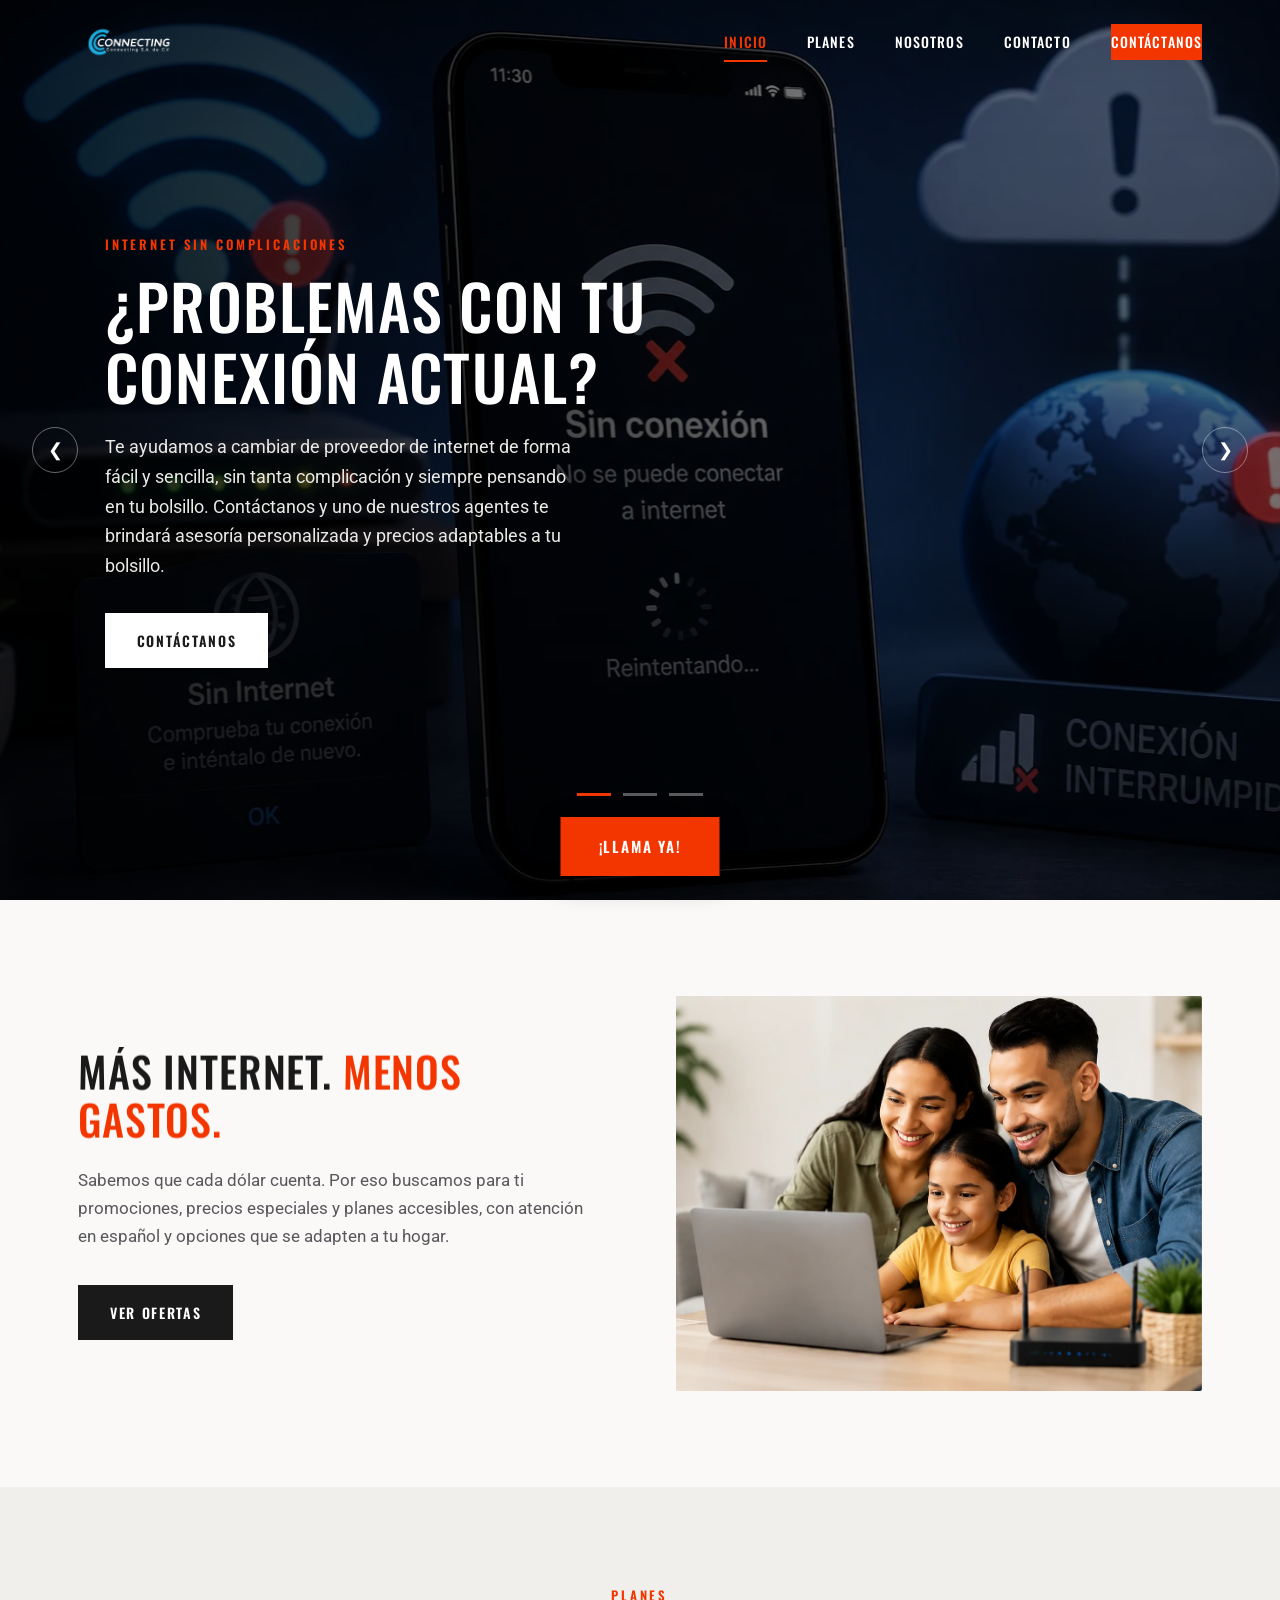
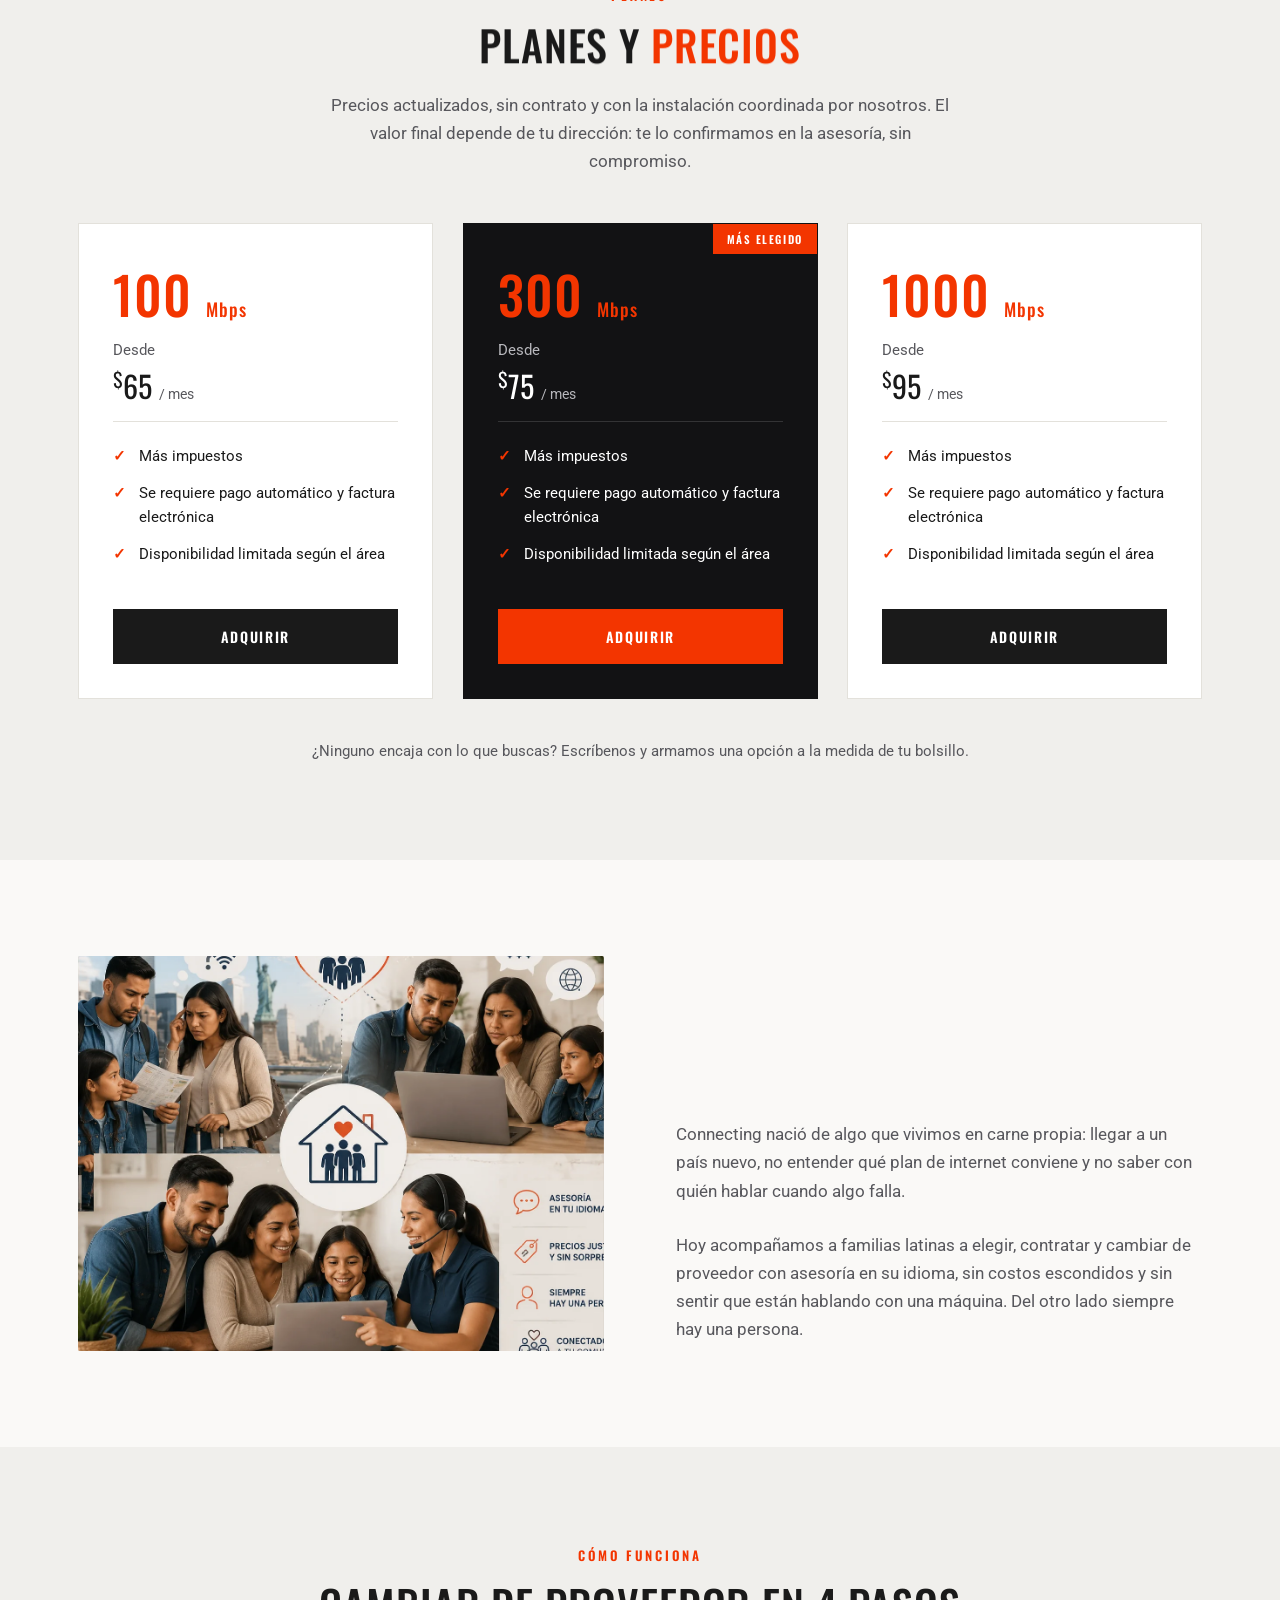
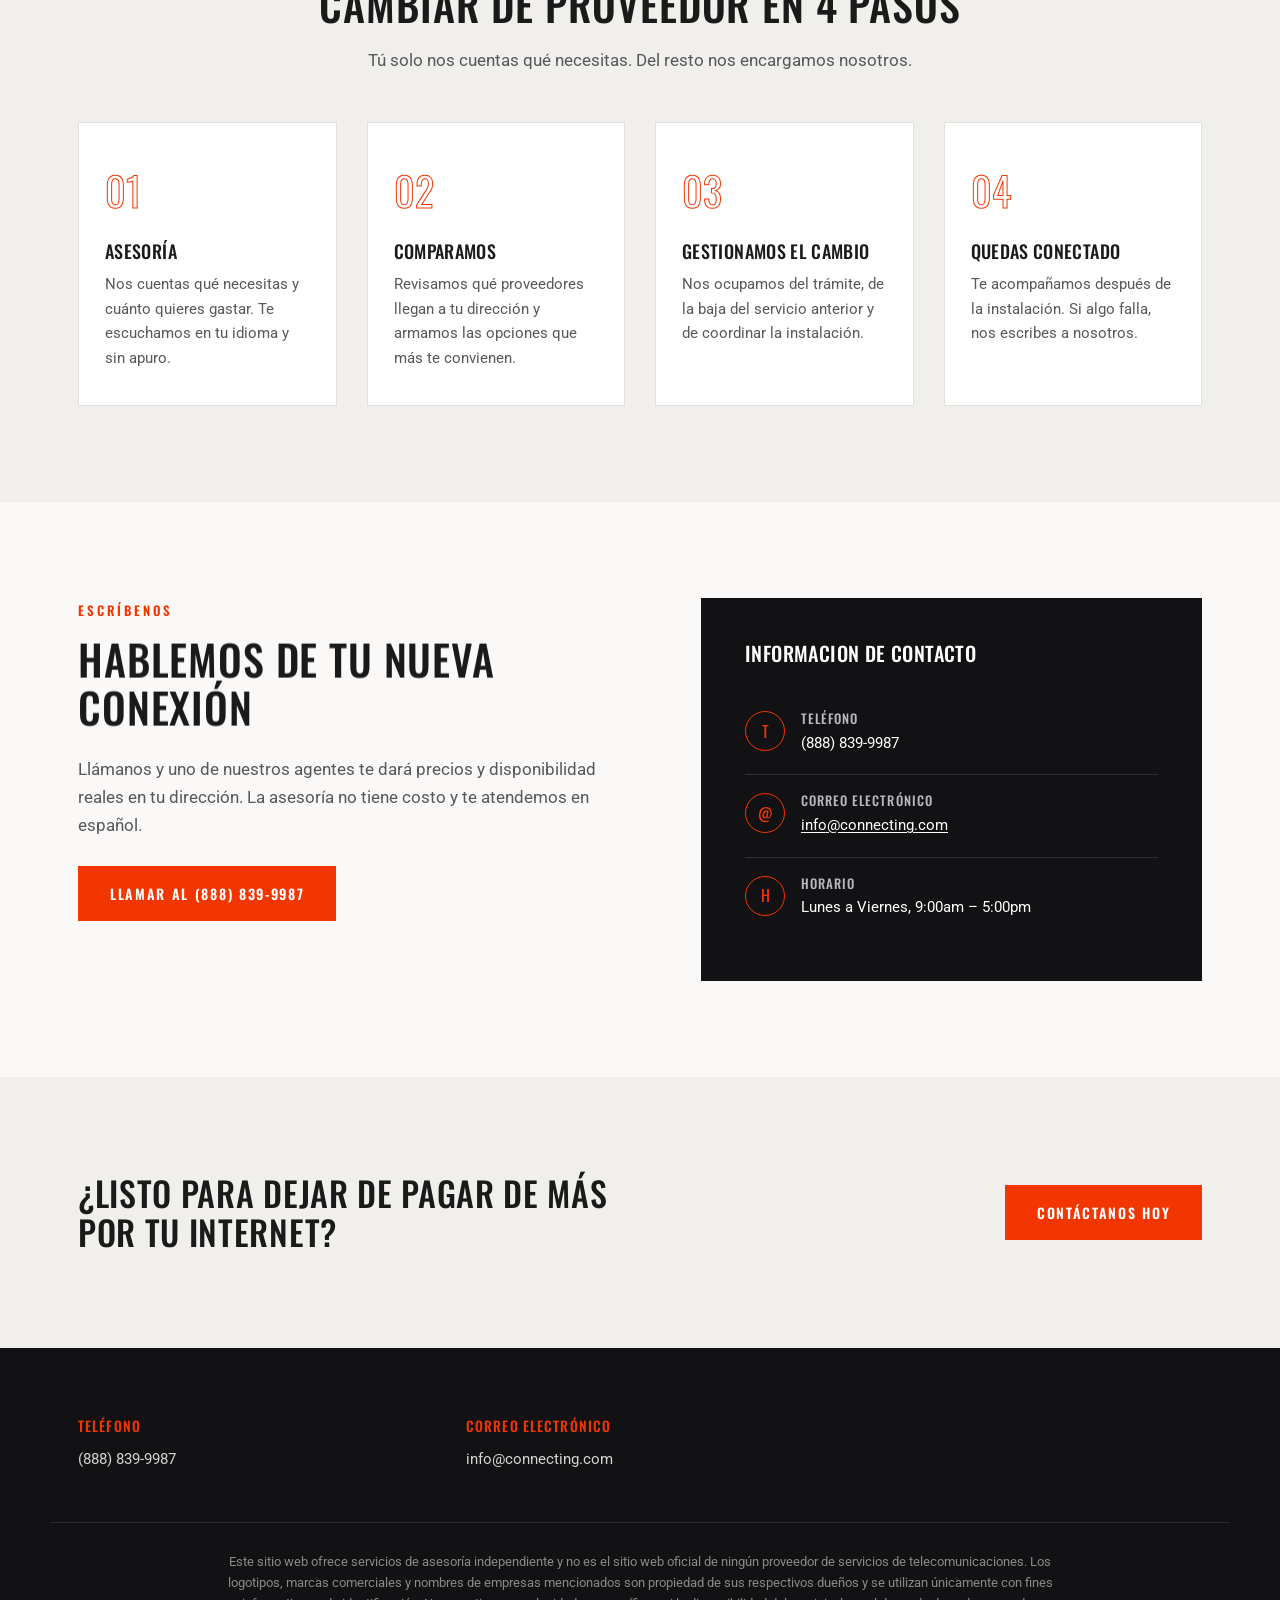
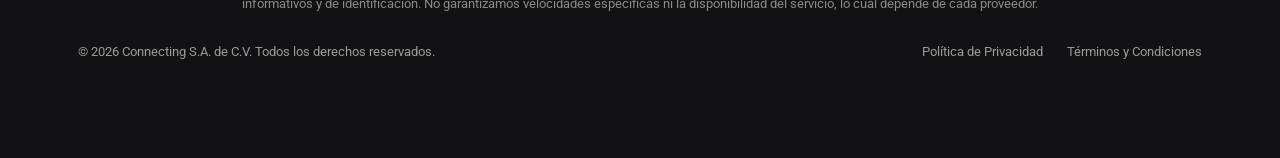
<file: index.html>
<!DOCTYPE html>
<html lang="es">
<head>
<meta charset="UTF-8">
<meta name="viewport" content="width=device-width, initial-scale=1.0">
<link rel="canonical" href="https://asistenteinternet.com">
<meta name="robots" content="index, follow">
<title>Connecting &mdash; Cambia de proveedor de internet sin complicaciones</title>
<meta name="description" content="Te ayudamos a comparar proveedores de internet, conseguir el mejor precio y gestionar el cambio. Asesoria personalizada en espanol para la comunidad latina.">
<link rel="preconnect" href="https://fonts.googleapis.com">
<link rel="preconnect" href="https://fonts.gstatic.com" crossorigin>
<link href="https://fonts.googleapis.com/css2?family=Oswald:wght@300;400;500;600;700&family=Roboto:wght@300;400;500&display=swap" rel="stylesheet">
<link rel="stylesheet" href="css/style.css">
</head>
<body>

<header class="site-header" id="siteHeader">
  <div class="container">
    <a href="#inicio" class="logo">
      <img src="images/logo-light.webp" alt="Connecting" class="logo-light">
      <img src="images/logo.webp" alt="" aria-hidden="true" class="logo-dark">
    </a>
    <nav class="nav-links" id="navLinks">
      <a href="#inicio" class="active">Inicio</a>
      <a href="#precios">Planes</a>
      <a href="#nosotros">Nosotros</a>
      <a href="#contacto">Contacto</a>
      <a href="tel:+18888399987" class="btn btn-primary nav-cta">Cont&aacute;ctanos</a>
    </nav>
    <button class="nav-toggle" id="navToggle" aria-label="Abrir menu">
      <span></span><span></span><span></span>
    </button>
  </div>
</header>

<!-- ============ INICIO ============ -->
<main>
<section class="hero" id="inicio">
  <div class="hero-slide is-active" data-slide="1">
    <div class="hero-content">
      <span class="eyebrow">Internet sin complicaciones</span>
      <h1>&iquest;Problemas con tu conexi&oacute;n actual?</h1>
      <p>Te ayudamos a cambiar de proveedor de internet de forma f&aacute;cil y sencilla, sin tanta complicaci&oacute;n y siempre pensando en tu bolsillo. Cont&aacute;ctanos y uno de nuestros agentes te brindar&aacute; asesor&iacute;a personalizada y precios adaptables a tu bolsillo.</p>
      <a href="tel:+18888399987" class="btn btn-light">Cont&aacute;ctanos</a>
    </div>
  </div>
  <div class="hero-slide" data-slide="2">
    <div class="hero-content">
      <span class="eyebrow">Qui&eacute;nes Somos</span>
      <h1>Somos Connecting</h1>
      <p>Nos dedicamos a brindar asistencia personalizada a clientes latinos como t&uacute;. Nos preocupamos por tu bolsillo y te hacemos sentir como en tu pa&iacute;s.</p>
      <a href="tel:+18888399987" class="btn btn-light">Conoce M&aacute;s Sobre Nosotros</a>
    </div>
  </div>
  <div class="hero-slide" data-slide="3">
    <div class="hero-content">
      <span class="eyebrow">Precios y Promociones</span>
      <h1>Los &uacute;ltimos precios actualizados est&aacute;n aqu&iacute;</h1>
      <p>Explora precios bajos, promociones accesibles y sin contrato.</p>
      <a href="tel:+18888399987" class="btn btn-light">Ver Precios</a>
    </div>
  </div>

  <button class="hero-arrow prev" id="heroPrev" aria-label="Anterior">&#10094;</button>
  <button class="hero-arrow next" id="heroNext" aria-label="Siguiente">&#10095;</button>
  <div class="hero-nav" id="heroNav">
    <span class="hero-dot is-active" data-goto="0"></span>
    <span class="hero-dot" data-goto="1"></span>
    <span class="hero-dot" data-goto="2"></span>
  </div>
</section>

<section>
  <div class="container split">
    <div class="split-text">
      <h2 class="section-title" data-reveal="mask">M&aacute;s internet. <span class="accent">Menos gastos.</span></h2>
      <p class="section-lede" data-reveal="up">
        Sabemos que cada d&oacute;lar cuenta. Por eso buscamos para ti promociones, precios especiales
        y planes accesibles, con atenci&oacute;n en espa&ntilde;ol y opciones que se adapten a tu hogar.
      </p>
      <br>
      <a href="tel:+18888399987" class="btn btn-dark" data-reveal="up">Ver Ofertas</a>
    </div>
    <div class="ph-media" data-reveal="right">
      <span>Imagen &mdash; familia revisando planes</span>
      <img src="images/precios-a-familia.webp" alt="Familia revisando planes de internet en casa" loading="lazy" data-parallax="0.16">
    </div>
  </div>
</section>

<!-- ============ PLANES Y PRECIOS ============ -->
<section class="section-alt" id="precios">
  <div class="container">
    <div class="section-head center" data-stagger>
      <span class="eyebrow" data-reveal="up">Planes</span>
      <h2 class="section-title" data-reveal="mask">Planes y <span class="accent">Precios</span></h2>
      <p class="section-lede" data-reveal="up">
        Precios actualizados, sin contrato y con la instalaci&oacute;n coordinada por nosotros.
        El valor final depende de tu direcci&oacute;n: te lo confirmamos en la asesor&iacute;a, sin compromiso.
      </p>
    </div>

    <div class="plan-grid" data-stagger>

      <div class="plan-card" data-reveal="up">
        <h3 class="plan-speed">100 <small>Mbps</small></h3>
        <div class="plan-from">Desde</div>
        <div class="plan-price"><span class="currency">$</span>65 <small>/ mes</small></div>
        <ul class="plan-features">
          <li>M&aacute;s impuestos</li>
          <li>Se requiere pago autom&aacute;tico y factura electr&oacute;nica</li>
          <li>Disponibilidad limitada seg&uacute;n el &aacute;rea</li>
        </ul>
        <a href="tel:+18888399987" class="btn btn-dark">Adquirir</a>
      </div>

      <div class="plan-card is-featured" data-reveal="up">
        <span class="plan-badge">M&aacute;s elegido</span>
        <h3 class="plan-speed">300 <small>Mbps</small></h3>
        <div class="plan-from">Desde</div>
        <div class="plan-price"><span class="currency">$</span>75 <small>/ mes</small></div>
        <ul class="plan-features">
          <li>M&aacute;s impuestos</li>
          <li>Se requiere pago autom&aacute;tico y factura electr&oacute;nica</li>
          <li>Disponibilidad limitada seg&uacute;n el &aacute;rea</li>
        </ul>
        <a href="tel:+18888399987" class="btn btn-primary">Adquirir</a>
      </div>

      <div class="plan-card" data-reveal="up">
        <h3 class="plan-speed">1000 <small>Mbps</small></h3>
        <div class="plan-from">Desde</div>
        <div class="plan-price"><span class="currency">$</span>95 <small>/ mes</small></div>
        <ul class="plan-features">
          <li>M&aacute;s impuestos</li>
          <li>Se requiere pago autom&aacute;tico y factura electr&oacute;nica</li>
          <li>Disponibilidad limitada seg&uacute;n el &aacute;rea</li>
        </ul>
        <a href="tel:+18888399987" class="btn btn-dark">Adquirir</a>
      </div>

    </div>

    <p class="plan-note" data-reveal="up">
      &iquest;Ninguno encaja con lo que buscas? Escr&iacute;benos y armamos una opci&oacute;n a la medida de tu bolsillo.
    </p>
  </div>
</section>

<!-- ============ SOBRE NOSOTROS ============ -->
<section id="nosotros">
  <div class="container split">
    <div class="ph-media" data-reveal="left">
      <span>Imagen &mdash; conectados a tu comunidad</span>
      <img src="images/conectados_a_tu_comunidad.webp" alt="Familias latinas recibiendo asesor&iacute;a de Connecting: en su idioma, con precios justos y siempre con una persona del otro lado" loading="lazy" data-parallax="0.16">
    </div>
    <div class="split-text" data-stagger>
      <span class="eyebrow" data-reveal="up">Nuestra Historia</span>
      <h2 class="section-title" data-reveal="mask">Conectados a <span class="accent">tu Comunidad</span></h2>
      <p class="section-lede">
        Connecting naci&oacute; de algo que vivimos en carne propia: llegar a un pa&iacute;s nuevo, no entender
        qu&eacute; plan de internet conviene y no saber con qui&eacute;n hablar cuando algo falla.
      </p>
      <br>
      <p class="section-lede">
        Hoy acompa&ntilde;amos a familias latinas a elegir, contratar y cambiar de proveedor con asesor&iacute;a
        en su idioma, sin costos escondidos y sin sentir que est&aacute;n hablando con una m&aacute;quina.
        Del otro lado siempre hay una persona.
      </p>
    </div>
  </div>
</section>

<section class="section-alt">
  <div class="container">
    <div class="section-head center">
      <span class="eyebrow">C&oacute;mo Funciona</span>
      <h2 class="section-title">Cambiar de Proveedor en 4 Pasos</h2>
      <p class="section-lede">Tú solo nos cuentas qu&eacute; necesitas. Del resto nos encargamos nosotros.</p>
    </div>
    <div class="steps">
      <div class="step">
        <div class="step-num">01</div>
        <h3>Asesor&iacute;a</h3>
        <p>Nos cuentas qu&eacute; necesitas y cu&aacute;nto quieres gastar. Te escuchamos en tu idioma y sin apuro.</p>
      </div>
      <div class="step">
        <div class="step-num">02</div>
        <h3>Comparamos</h3>
        <p>Revisamos qu&eacute; proveedores llegan a tu direcci&oacute;n y armamos las opciones que m&aacute;s te convienen.</p>
      </div>
      <div class="step">
        <div class="step-num">03</div>
        <h3>Gestionamos el Cambio</h3>
        <p>Nos ocupamos del tr&aacute;mite, de la baja del servicio anterior y de coordinar la instalaci&oacute;n.</p>
      </div>
      <div class="step">
        <div class="step-num">04</div>
        <h3>Quedas Conectado</h3>
        <p>Te acompa&ntilde;amos despu&eacute;s de la instalaci&oacute;n. Si algo falla, nos escribes a nosotros.</p>
      </div>
    </div>
  </div>
</section>

<!-- ============ CONTACTO ============ -->
<section id="contacto">
  <div class="container contact-layout">

    <div>
      <span class="eyebrow" data-reveal="up">Escr&iacute;benos</span>
      <h2 class="section-title" data-reveal="mask">Hablemos de tu Nueva Conexi&oacute;n</h2>
      <p class="section-lede">
        Ll&aacute;manos y uno de nuestros agentes te dar&aacute; precios y disponibilidad reales en tu
        direcci&oacute;n. La asesor&iacute;a no tiene costo y te atendemos en espa&ntilde;ol.
      </p>
      <br>
      <a href="tel:+18888399987" class="btn btn-primary">Llamar al (888) 839-9987</a>
    </div>

    <div class="contact-info-card" data-reveal="right">
      <h3>Informacion de Contacto</h3>
      <div class="contact-info-item">
        <div class="ico">T</div>
        <div>
          <h4>Tel&eacute;fono</h4>
          <a href="tel:+18888399987">(888) 839-9987</a>
        </div>
      </div>
      <div class="contact-info-item">
        <div class="ico">@</div>
        <div>
          <h4>Correo Electr&oacute;nico</h4>
          <a href="mailto:info@connecting.com">info@connecting.com</a>
        </div>
      </div>
      <div class="contact-info-item">
        <div class="ico">H</div>
        <div>
          <h4>Horario</h4>
          <p>Lunes a Viernes, 9:00am &ndash; 5:00pm</p>
        </div>
      </div>
    </div>

  </div>
</section>

<section class="section-alt">
  <div class="container cta-banner" data-stagger>
    <h2 data-reveal="up">&iquest;Listo para dejar de pagar de m&aacute;s por tu internet?</h2>
    <a href="tel:+18888399987" class="btn btn-primary" data-reveal="up">Cont&aacute;ctanos Hoy</a>
  </div>
</section>

</main>

<footer class="site-footer" id="footer">
  <div class="container footer-top">
    <div class="footer-col">
      <h3>Tel&eacute;fono</h3>
      <a href="tel:+18888399987">(888) 839-9987</a>
    </div>
    <div class="footer-col">
      <h3>Correo Electr&oacute;nico</h3>
      <a href="mailto:info@connecting.com">info@connecting.com</a>
    </div>
  </div>
  <div class="container footer-disclaimer">
    <p>
      Este sitio web ofrece servicios de asesor&iacute;a independiente y no es el sitio web oficial de
      ning&uacute;n proveedor de servicios de telecomunicaciones. Los logotipos, marcas comerciales y
      nombres de empresas mencionados son propiedad de sus respectivos due&ntilde;os y se utilizan
      &uacute;nicamente con fines informativos y de identificaci&oacute;n. No garantizamos velocidades
      espec&iacute;ficas ni la disponibilidad del servicio, lo cual depende de cada proveedor.
    </p>
  </div>
  <div class="container footer-bottom">
    <span>&copy; 2026 Connecting S.A. de C.V. Todos los derechos reservados.</span>
    <nav class="footer-legal">
      <a href="privacidad.html">Pol&iacute;tica de Privacidad</a>
      <a href="terminos.html">T&eacute;rminos y Condiciones</a>
    </nav>
  </div>
</footer>

<a href="tel:+18888399987" class="btn btn-primary call-fab">&iexcl;Llama Ya!</a>

<script src="js/main.js"></script>
</body>
</html>
</file>
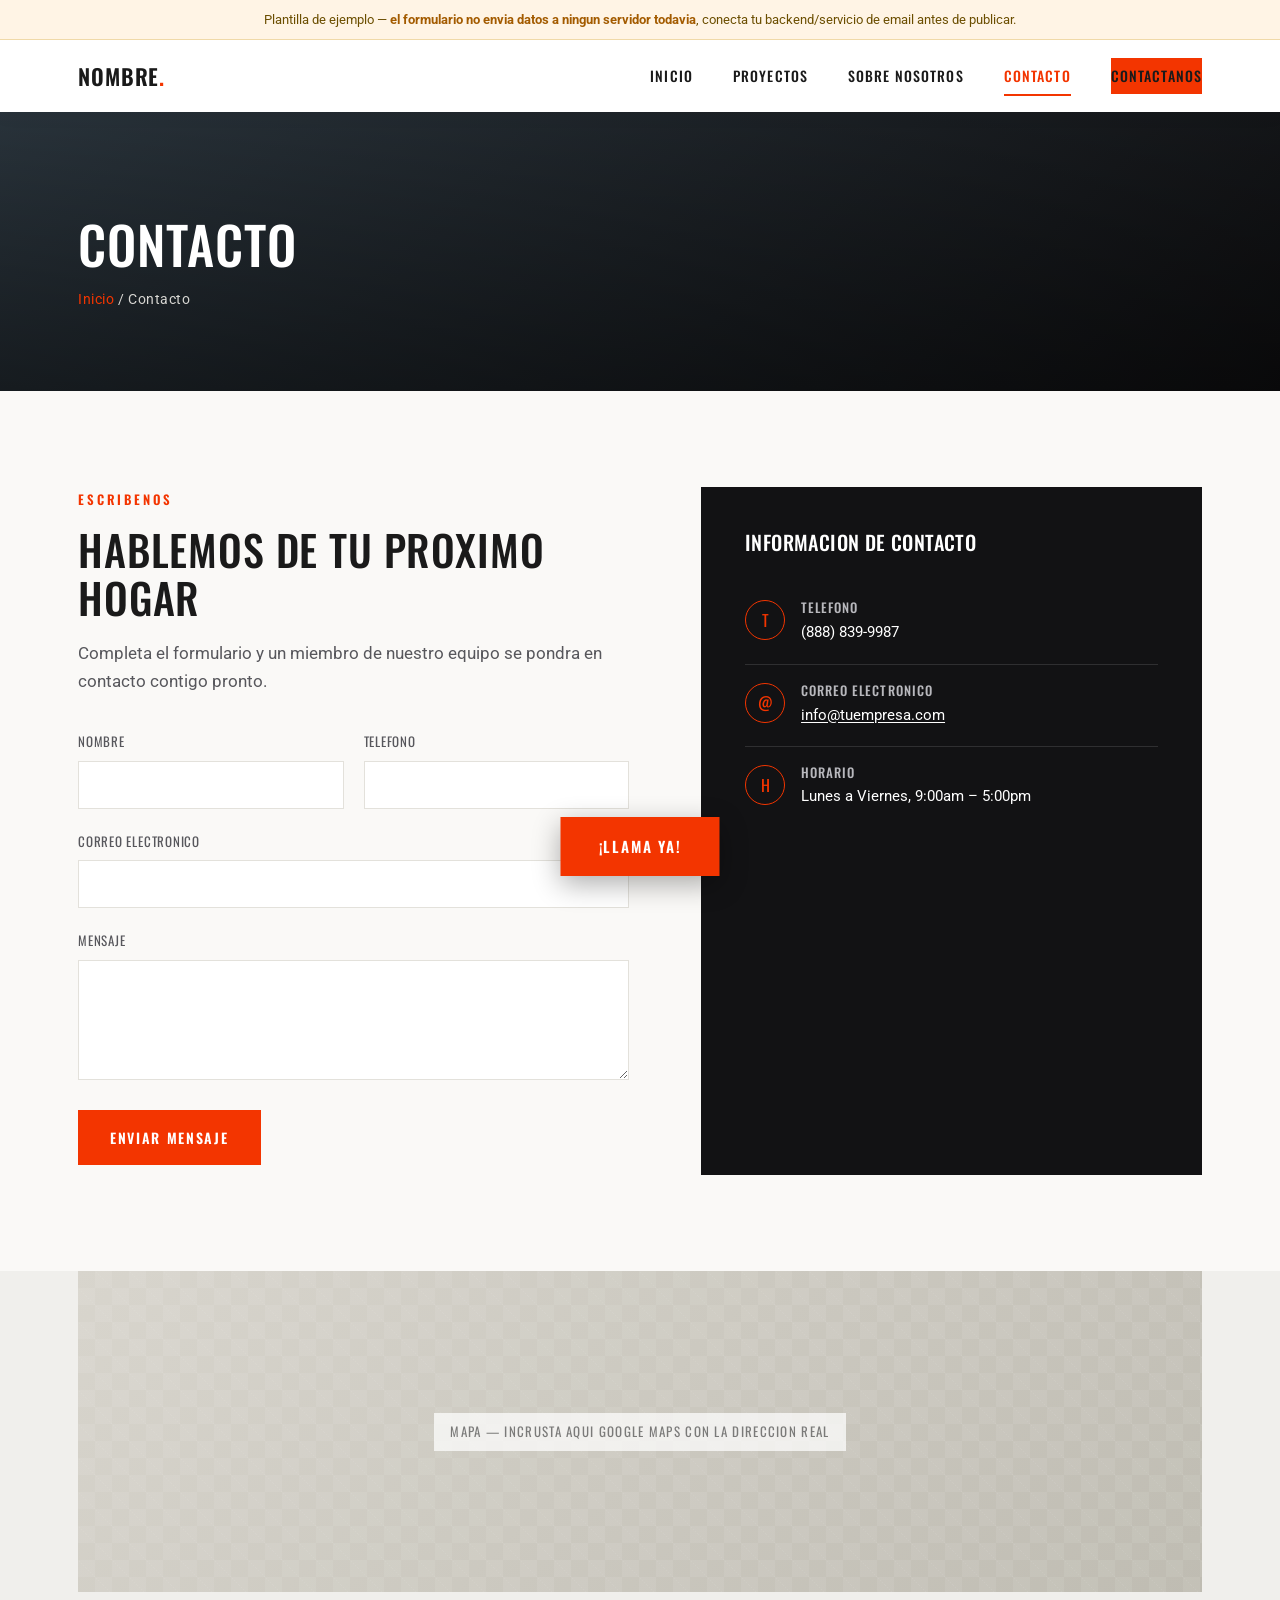
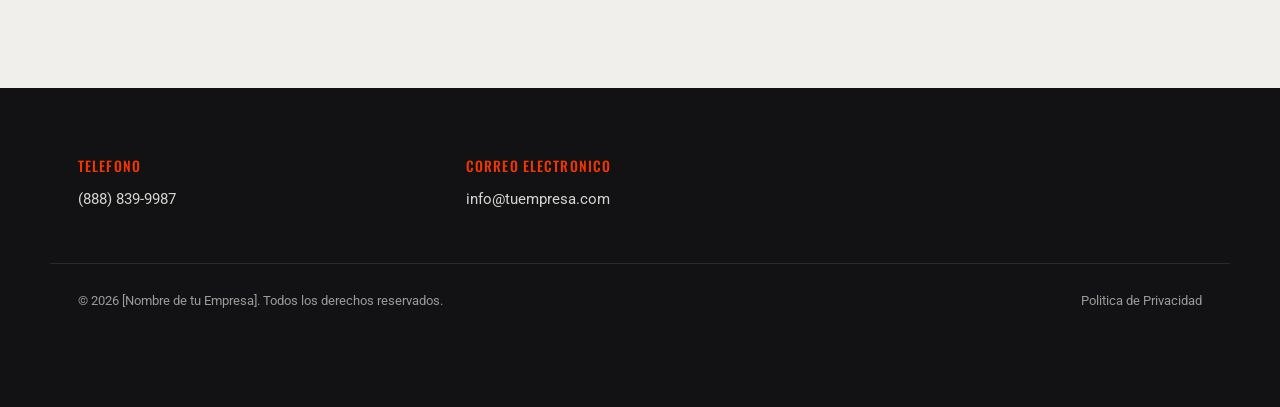
<file: contacto.html>
<!DOCTYPE html>
<html lang="es">
<head>
<meta charset="UTF-8">
<meta name="viewport" content="width=device-width, initial-scale=1.0">
<title>Contacto &mdash; Nombre de tu Empresa</title>
<link rel="preconnect" href="https://fonts.googleapis.com">
<link rel="preconnect" href="https://fonts.gstatic.com" crossorigin>
<link href="https://fonts.googleapis.com/css2?family=Oswald:wght@300;400;500;600;700&family=Roboto:wght@300;400;500&display=swap" rel="stylesheet">
<link rel="stylesheet" href="css/style.css">
</head>
<body>

<div class="dev-notice">Plantilla de ejemplo &mdash; <strong>el formulario no envia datos a ningun servidor todavia</strong>, conecta tu backend/servicio de email antes de publicar.</div>

<header class="site-header is-solid" id="siteHeader">
  <div class="container">
    <a href="index.html" class="logo">NOMBRE<span>.</span></a>
    <nav class="nav-links" id="navLinks">
      <a href="index.html">Inicio</a>
      <a href="proyectos.html">Proyectos</a>
      <a href="sobre-nosotros.html">Sobre Nosotros</a>
      <a href="contacto.html" class="active">Contacto</a>
      <a href="tel:+18888399987" class="btn btn-primary nav-cta">Contactanos</a>
    </nav>
    <button class="nav-toggle" id="navToggle" aria-label="Abrir menu">
      <span></span><span></span><span></span>
    </button>
  </div>
</header>

<section class="page-hero">
  <div class="container">
    <h1>Contacto</h1>
    <p class="breadcrumb"><a href="index.html">Inicio</a> / Contacto</p>
  </div>
</section>

<section>
  <div class="container contact-layout">

    <div>
      <span class="eyebrow">Escribenos</span>
      <h2 class="section-title">Hablemos de tu Proximo Hogar</h2>
      <p class="section-lede" style="margin-bottom: 36px;">
        Completa el formulario y un miembro de nuestro equipo se pondra en contacto contigo pronto.
      </p>

      <form id="contactForm" novalidate>
        <div class="form-row">
          <div class="form-group">
            <label for="nombre">Nombre</label>
            <input type="text" id="nombre" name="nombre" required>
          </div>
          <div class="form-group">
            <label for="telefono">Telefono</label>
            <input type="tel" id="telefono" name="telefono">
          </div>
        </div>
        <div class="form-group">
          <label for="email">Correo Electronico</label>
          <input type="email" id="email" name="email" required>
        </div>
        <div class="form-group">
          <label for="mensaje">Mensaje</label>
          <textarea id="mensaje" name="mensaje" rows="5" required></textarea>
        </div>
        <button type="submit" class="btn btn-primary">Enviar Mensaje</button>
        <p class="form-note" id="formNote"></p>
      </form>
    </div>

    <div class="contact-info-card">
      <h3>Informacion de Contacto</h3>
      <div class="contact-info-item">
        <div class="ico">T</div>
        <div>
          <h4>Telefono</h4>
          <a href="tel:+18888399987">(888) 839-9987</a>
        </div>
      </div>
      <div class="contact-info-item">
        <div class="ico">@</div>
        <div>
          <h4>Correo Electronico</h4>
          <a href="mailto:info@tuempresa.com">info@tuempresa.com</a>
        </div>
      </div>
      <div class="contact-info-item">
        <div class="ico">H</div>
        <div>
          <h4>Horario</h4>
          <p>Lunes a Viernes, 9:00am &ndash; 5:00pm</p>
        </div>
      </div>
    </div>

  </div>
</section>

<section class="section-alt" style="padding-top:0;">
  <div class="container">
    <div class="ph-media" style="aspect-ratio: 21/6;"><span>Mapa &mdash; incrusta aqui Google Maps con la direccion real</span></div>
  </div>
</section>

<footer class="site-footer" id="footer">
  <div class="container footer-top">
    <div class="footer-col">
      <h3>Telefono</h3>
      <a href="tel:+18888399987">(888) 839-9987</a>
    </div>
    <div class="footer-col">
      <h3>Correo Electronico</h3>
      <a href="mailto:info@tuempresa.com">info@tuempresa.com</a>
    </div>
  </div>
  <div class="container footer-bottom">
    <span>&copy; 2026 [Nombre de tu Empresa]. Todos los derechos reservados.</span>
    <a href="#">Politica de Privacidad</a>
  </div>
</footer>

<a href="tel:+18888399987" class="btn btn-primary call-fab">&iexcl;Llama Ya!</a>

<script src="js/main.js"></script>
</body>
</html>
</file>
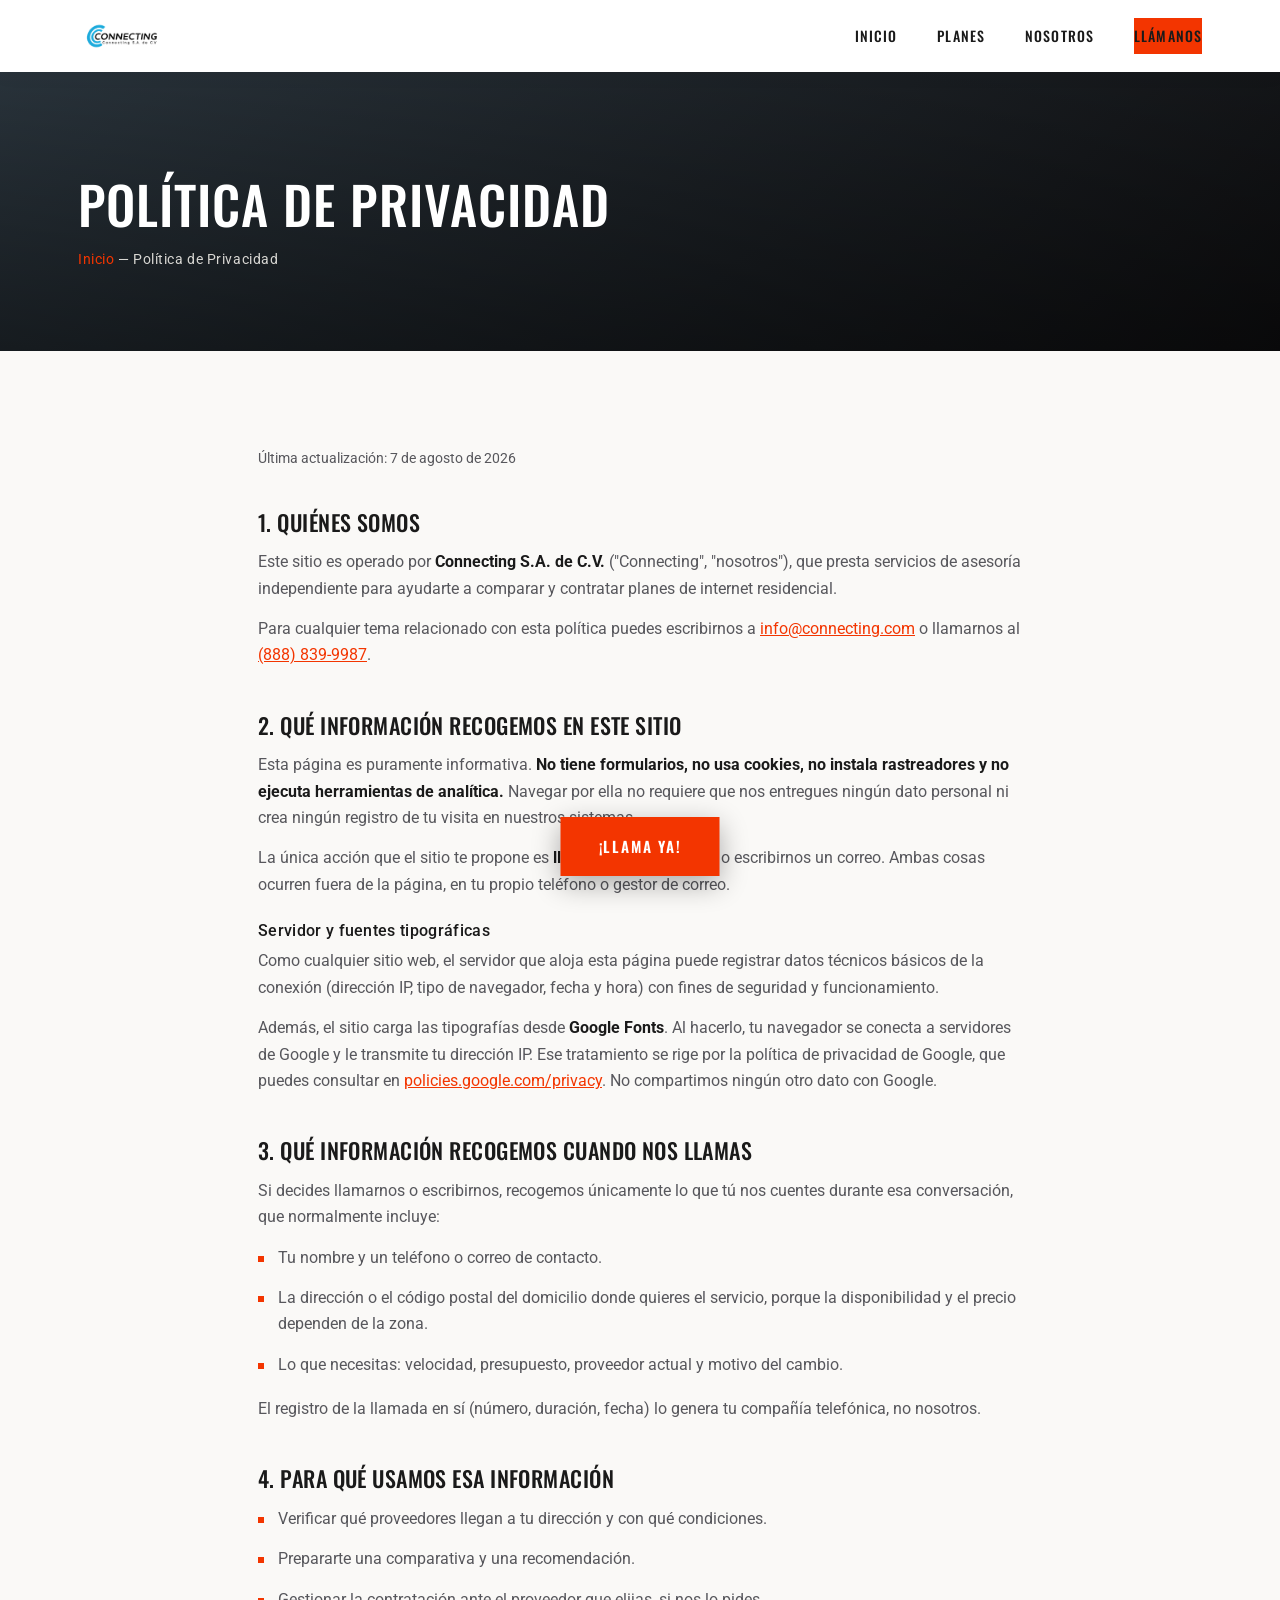
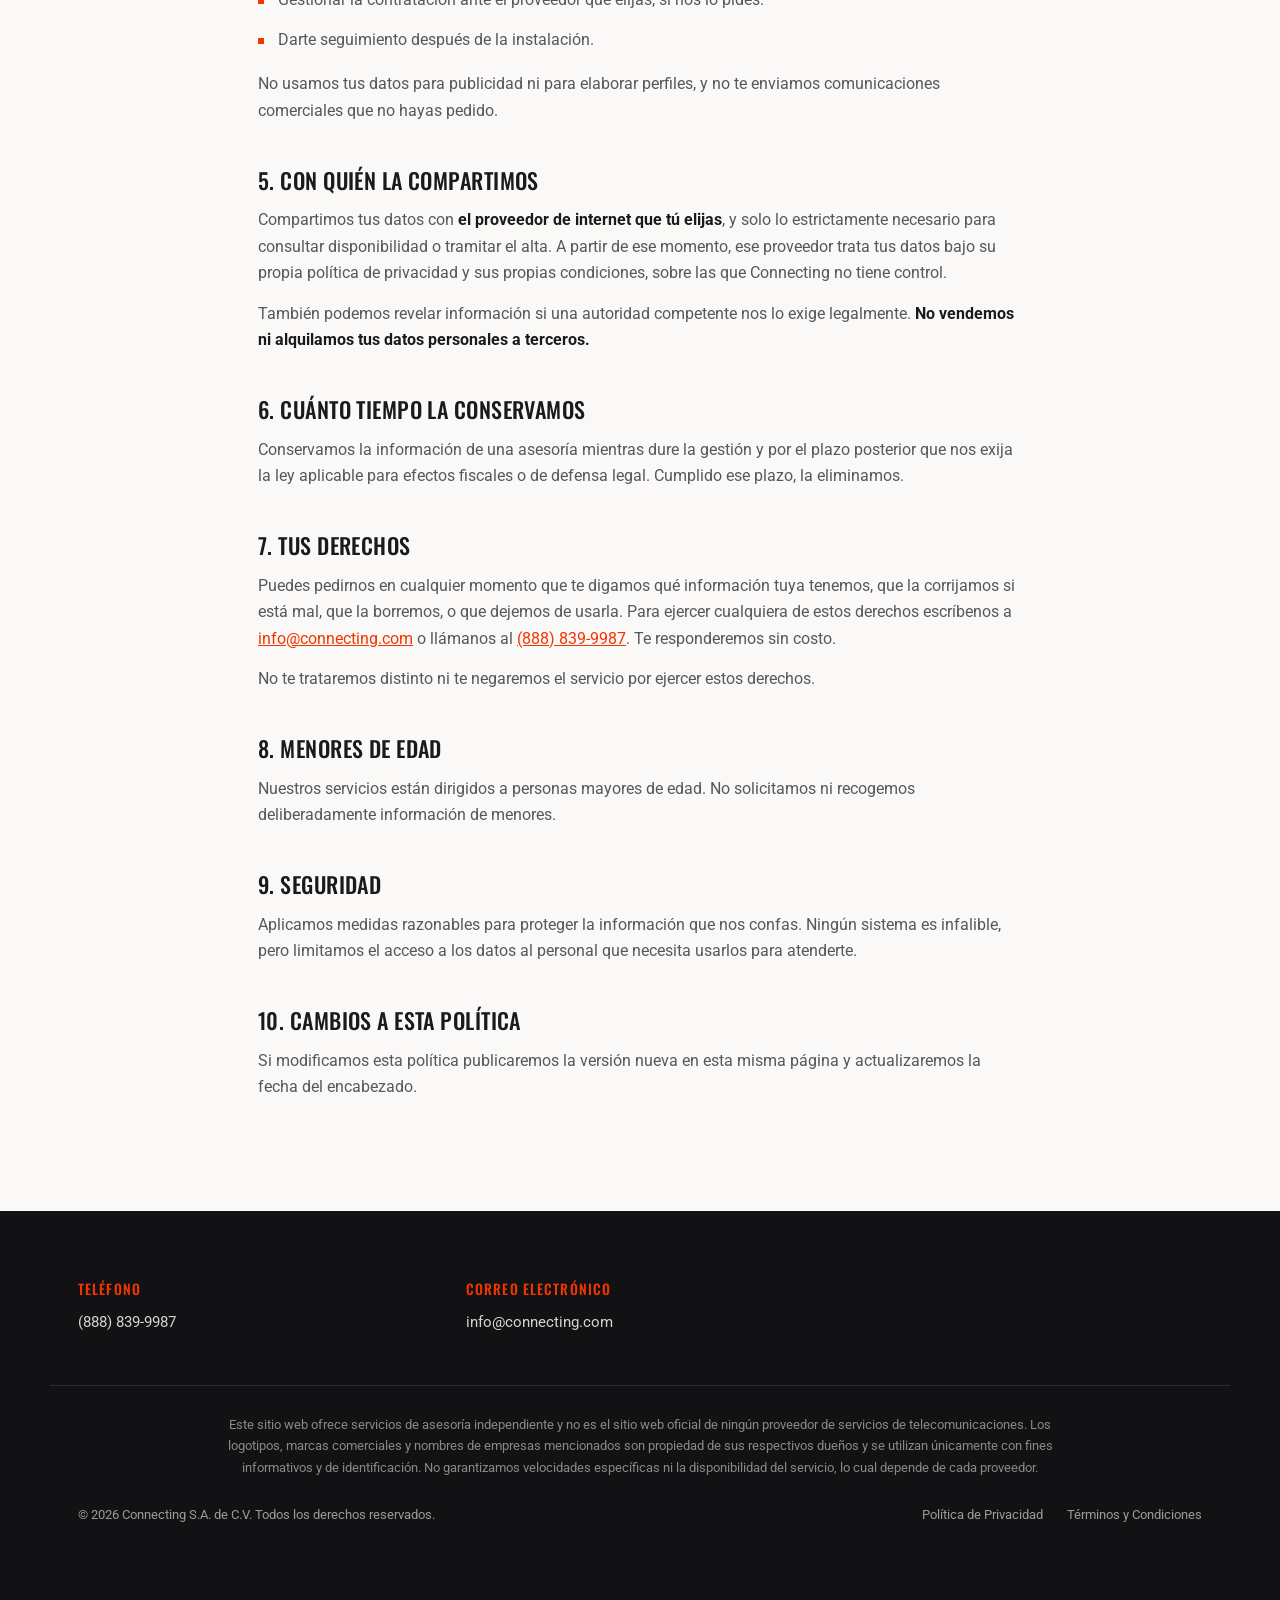
<file: privacidad.html>
<!DOCTYPE html>
<html lang="es">
<head>
<meta charset="UTF-8">
<meta name="viewport" content="width=device-width, initial-scale=1.0">
<link rel="canonical" href="https://asistenteinternet.com/privacidad">
<meta name="robots" content="index, follow">
<title>Pol&iacute;tica de Privacidad &mdash; Connecting</title>
<meta name="description" content="Como Connecting trata la informacion de quienes visitan el sitio y de quienes nos llaman para pedir asesoria sobre planes de internet.">
<meta name="robots" content="index, follow">
<link rel="preconnect" href="https://fonts.googleapis.com">
<link rel="preconnect" href="https://fonts.gstatic.com" crossorigin>
<link href="https://fonts.googleapis.com/css2?family=Oswald:wght@300;400;500;600;700&family=Roboto:wght@300;400;500&display=swap" rel="stylesheet">
<link rel="stylesheet" href="css/style.css">
</head>
<body>

<header class="site-header is-solid" id="siteHeader">
  <div class="container">
    <a href="index.html" class="logo">
      <img src="images/logo-light.webp" alt="Connecting" class="logo-light">
      <img src="images/logo.webp" alt="" aria-hidden="true" class="logo-dark">
    </a>
    <nav class="nav-links" id="navLinks">
      <a href="index.html">Inicio</a>
      <a href="index.html#precios">Planes</a>
      <a href="index.html#nosotros">Nosotros</a>
      <a href="tel:+18888399987" class="btn btn-primary nav-cta">Ll&aacute;manos</a>
    </nav>
    <button class="nav-toggle" id="navToggle" aria-label="Abrir menu">
      <span></span><span></span><span></span>
    </button>
  </div>
</header>

<section class="page-hero">
  <div class="container">
    <h1>Pol&iacute;tica de Privacidad</h1>
    <div class="breadcrumb"><a href="index.html">Inicio</a> &mdash; Pol&iacute;tica de Privacidad</div>
  </div>
</section>

<section>
  <div class="container legal">

    <p class="updated">&Uacute;ltima actualizaci&oacute;n: 7 de agosto de 2026</p>

    <h2>1. Qui&eacute;nes somos</h2>
    <p>
      Este sitio es operado por <strong>Connecting S.A. de C.V.</strong> ("Connecting", "nosotros"),
      que presta servicios de asesor&iacute;a independiente para ayudarte a comparar y contratar
      planes de internet residencial.
    </p>
    <p>
      Para cualquier tema relacionado con esta pol&iacute;tica puedes escribirnos a
      <a href="mailto:info@connecting.com">info@connecting.com</a> o llamarnos al
      <a href="tel:+18888399987">(888) 839-9987</a>.
    </p>

    <h2>2. Qu&eacute; informaci&oacute;n recogemos en este sitio</h2>
    <p>
      Esta p&aacute;gina es puramente informativa. <strong>No tiene formularios, no usa cookies, no
      instala rastreadores y no ejecuta herramientas de anal&iacute;tica.</strong> Navegar por ella no
      requiere que nos entregues ning&uacute;n dato personal ni crea ning&uacute;n registro de tu
      visita en nuestros sistemas.
    </p>
    <p>
      La &uacute;nica acci&oacute;n que el sitio te propone es <strong>llamarnos por tel&eacute;fono</strong>
      o escribirnos un correo. Ambas cosas ocurren fuera de la p&aacute;gina, en tu propio
      tel&eacute;fono o gestor de correo.
    </p>

    <h3>Servidor y fuentes tipogr&aacute;ficas</h3>
    <p>
      Como cualquier sitio web, el servidor que aloja esta p&aacute;gina puede registrar datos
      t&eacute;cnicos b&aacute;sicos de la conexi&oacute;n (direcci&oacute;n IP, tipo de navegador,
      fecha y hora) con fines de seguridad y funcionamiento.
    </p>
    <p>
      Adem&aacute;s, el sitio carga las tipograf&iacute;as desde <strong>Google Fonts</strong>. Al
      hacerlo, tu navegador se conecta a servidores de Google y le transmite tu direcci&oacute;n IP.
      Ese tratamiento se rige por la pol&iacute;tica de privacidad de Google, que puedes consultar en
      <a href="https://policies.google.com/privacy" target="_blank" rel="noopener">policies.google.com/privacy</a>.
      No compartimos ning&uacute;n otro dato con Google.
    </p>

    <h2>3. Qu&eacute; informaci&oacute;n recogemos cuando nos llamas</h2>
    <p>
      Si decides llamarnos o escribirnos, recogemos &uacute;nicamente lo que t&uacute; nos cuentes
      durante esa conversaci&oacute;n, que normalmente incluye:
    </p>
    <ul>
      <li>Tu nombre y un tel&eacute;fono o correo de contacto.</li>
      <li>La direcci&oacute;n o el c&oacute;digo postal del domicilio donde quieres el servicio, porque
        la disponibilidad y el precio dependen de la zona.</li>
      <li>Lo que necesitas: velocidad, presupuesto, proveedor actual y motivo del cambio.</li>
    </ul>
    <p>
      El registro de la llamada en s&iacute; (n&uacute;mero, duraci&oacute;n, fecha) lo genera tu
      compa&ntilde;&iacute;a telef&oacute;nica, no nosotros.
    </p>

    <h2>4. Para qu&eacute; usamos esa informaci&oacute;n</h2>
    <ul>
      <li>Verificar qu&eacute; proveedores llegan a tu direcci&oacute;n y con qu&eacute; condiciones.</li>
      <li>Prepararte una comparativa y una recomendaci&oacute;n.</li>
      <li>Gestionar la contrataci&oacute;n ante el proveedor que elijas, si nos lo pides.</li>
      <li>Darte seguimiento despu&eacute;s de la instalaci&oacute;n.</li>
    </ul>
    <p>
      No usamos tus datos para publicidad ni para elaborar perfiles, y no te enviamos comunicaciones
      comerciales que no hayas pedido.
    </p>

    <h2>5. Con qui&eacute;n la compartimos</h2>
    <p>
      Compartimos tus datos con <strong>el proveedor de internet que t&uacute; elijas</strong>, y solo
      lo estrictamente necesario para consultar disponibilidad o tramitar el alta. A partir de ese
      momento, ese proveedor trata tus datos bajo su propia pol&iacute;tica de privacidad y sus propias
      condiciones, sobre las que Connecting no tiene control.
    </p>
    <p>
      Tambi&eacute;n podemos revelar informaci&oacute;n si una autoridad competente nos lo exige
      legalmente. <strong>No vendemos ni alquilamos tus datos personales a terceros.</strong>
    </p>

    <h2>6. Cu&aacute;nto tiempo la conservamos</h2>
    <p>
      Conservamos la informaci&oacute;n de una asesor&iacute;a mientras dure la gesti&oacute;n y por el
      plazo posterior que nos exija la ley aplicable para efectos fiscales o de defensa legal.
      Cumplido ese plazo, la eliminamos.
    </p>

    <h2>7. Tus derechos</h2>
    <p>
      Puedes pedirnos en cualquier momento que te digamos qu&eacute; informaci&oacute;n tuya tenemos,
      que la corrijamos si est&aacute; mal, que la borremos, o que dejemos de usarla. Para ejercer
      cualquiera de estos derechos escr&iacute;benos a
      <a href="mailto:info@connecting.com">info@connecting.com</a> o ll&aacute;manos al
      <a href="tel:+18888399987">(888) 839-9987</a>. Te responderemos sin costo.
    </p>
    <p>
      No te trataremos distinto ni te negaremos el servicio por ejercer estos derechos.
    </p>
    <h2>8. Menores de edad</h2>
    <p>
      Nuestros servicios est&aacute;n dirigidos a personas mayores de edad. No solicitamos ni
      recogemos deliberadamente informaci&oacute;n de menores.
    </p>

    <h2>9. Seguridad</h2>
    <p>
      Aplicamos medidas razonables para proteger la informaci&oacute;n que nos confas. Ning&uacute;n
      sistema es infalible, pero limitamos el acceso a los datos al personal que necesita usarlos para
      atenderte.
    </p>

    <h2>10. Cambios a esta pol&iacute;tica</h2>
    <p>
      Si modificamos esta pol&iacute;tica publicaremos la versi&oacute;n nueva en esta misma
      p&aacute;gina y actualizaremos la fecha del encabezado.
    </p>

  </div>
</section>

<footer class="site-footer" id="footer">
  <div class="container footer-top">
    <div class="footer-col">
      <h3>Tel&eacute;fono</h3>
      <a href="tel:+18888399987">(888) 839-9987</a>
    </div>
    <div class="footer-col">
      <h3>Correo Electr&oacute;nico</h3>
      <a href="mailto:info@connecting.com">info@connecting.com</a>
    </div>
  </div>
  <div class="container footer-disclaimer">
    <p>
      Este sitio web ofrece servicios de asesor&iacute;a independiente y no es el sitio web oficial de
      ning&uacute;n proveedor de servicios de telecomunicaciones. Los logotipos, marcas comerciales y
      nombres de empresas mencionados son propiedad de sus respectivos due&ntilde;os y se utilizan
      &uacute;nicamente con fines informativos y de identificaci&oacute;n. No garantizamos velocidades
      espec&iacute;ficas ni la disponibilidad del servicio, lo cual depende de cada proveedor.
    </p>
  </div>
  <div class="container footer-bottom">
    <span>&copy; 2026 Connecting S.A. de C.V. Todos los derechos reservados.</span>
    <nav class="footer-legal">
      <a href="privacidad.html">Pol&iacute;tica de Privacidad</a>
      <a href="terminos.html">T&eacute;rminos y Condiciones</a>
    </nav>
  </div>
</footer>

<a href="tel:+18888399987" class="btn btn-primary call-fab">&iexcl;Llama Ya!</a>

<script src="js/main.js"></script>
</body>
</html>
</file>
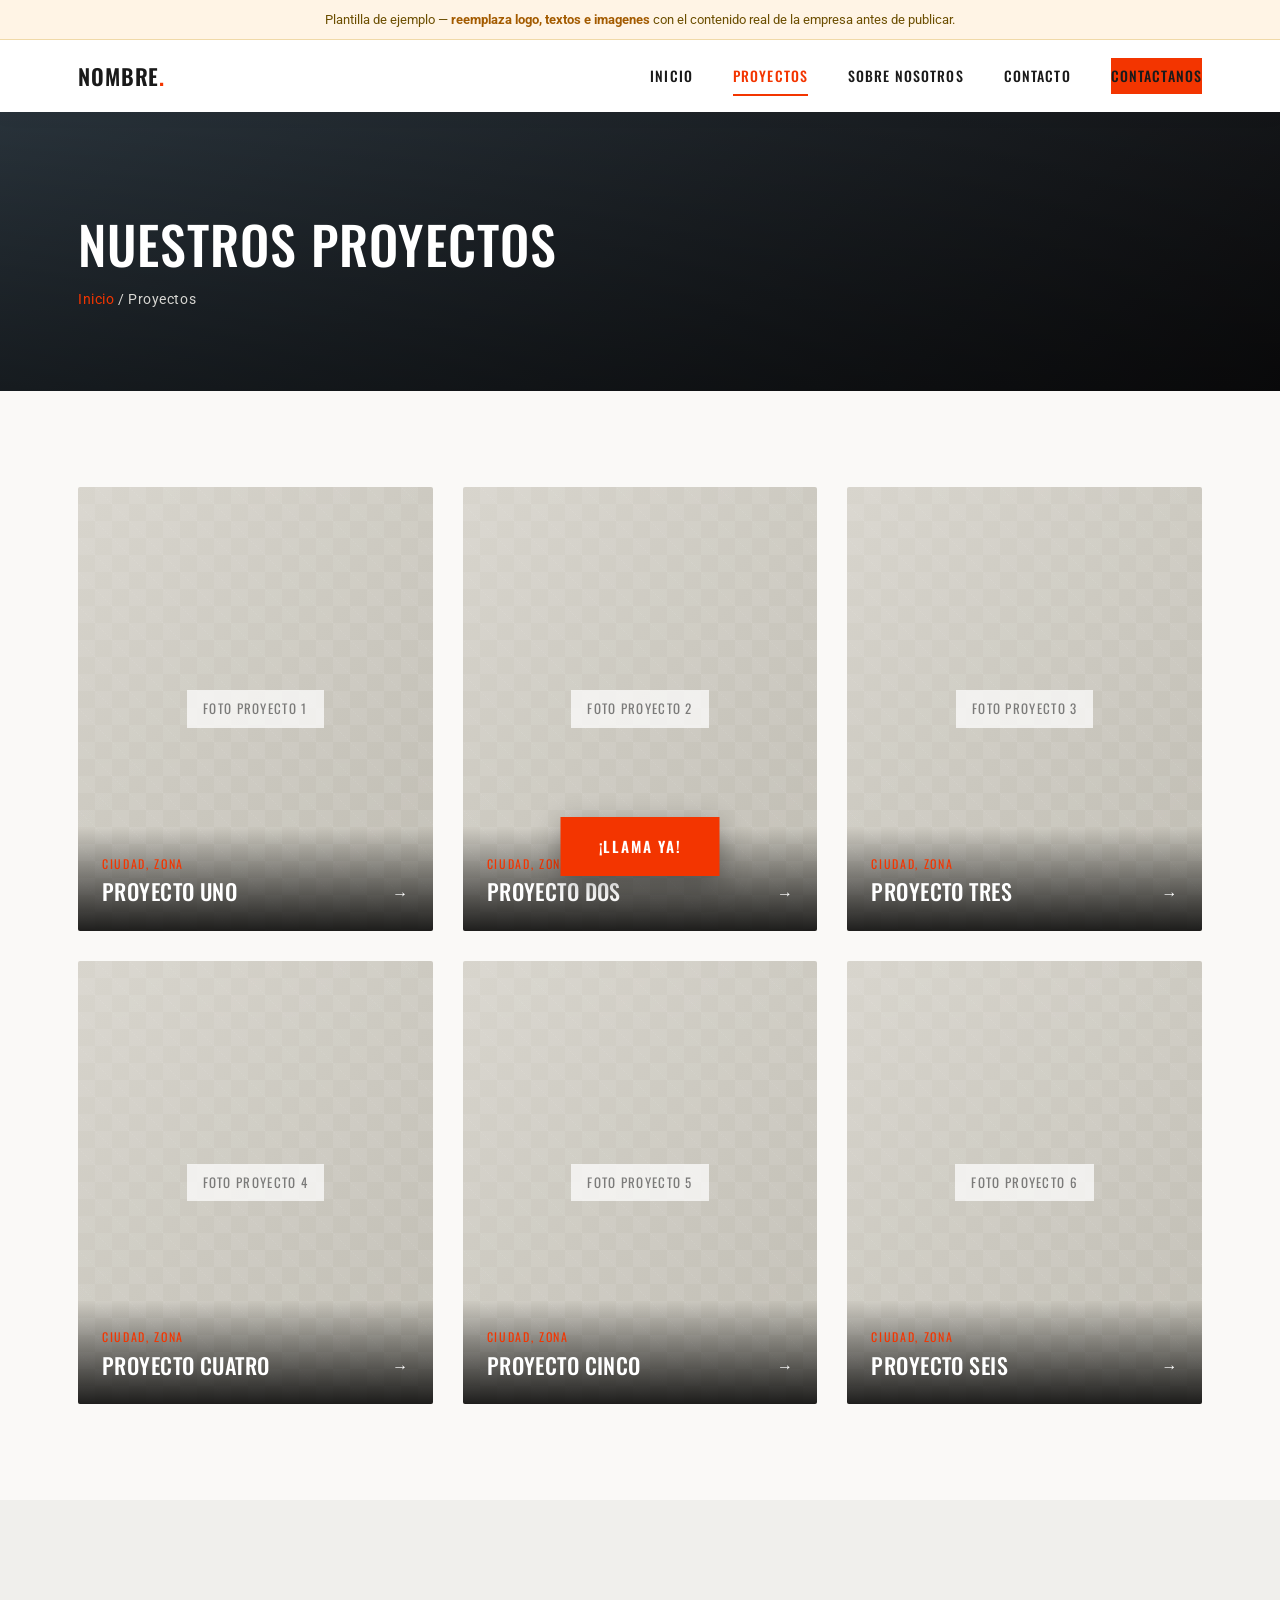
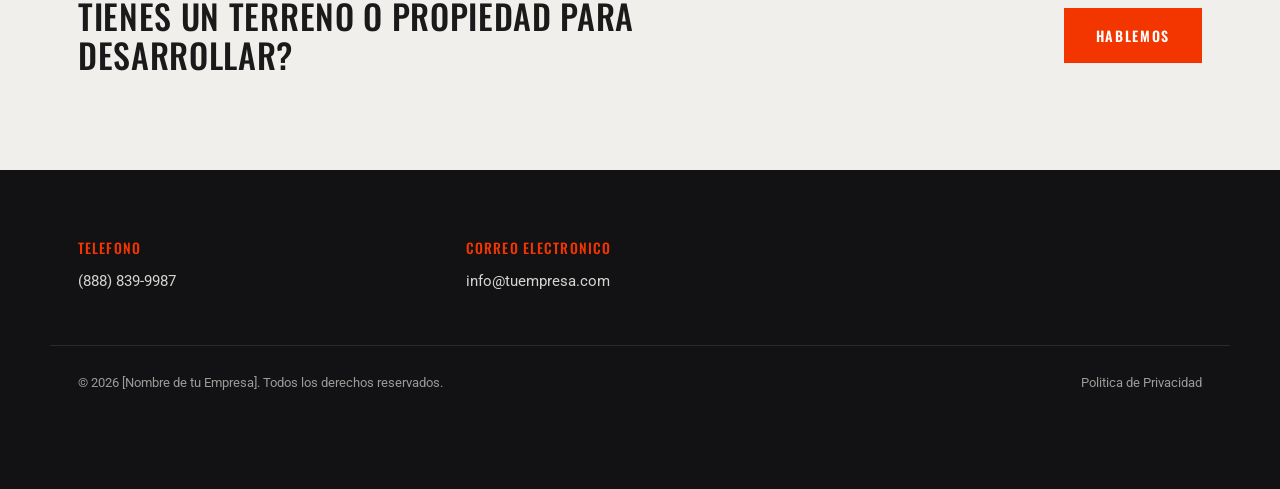
<file: proyectos.html>
<!DOCTYPE html>
<html lang="es">
<head>
<meta charset="UTF-8">
<meta name="viewport" content="width=device-width, initial-scale=1.0">
<title>Proyectos &mdash; Nombre de tu Empresa</title>
<link rel="preconnect" href="https://fonts.googleapis.com">
<link rel="preconnect" href="https://fonts.gstatic.com" crossorigin>
<link href="https://fonts.googleapis.com/css2?family=Oswald:wght@300;400;500;600;700&family=Roboto:wght@300;400;500&display=swap" rel="stylesheet">
<link rel="stylesheet" href="css/style.css">
</head>
<body>

<div class="dev-notice">Plantilla de ejemplo &mdash; <strong>reemplaza logo, textos e imagenes</strong> con el contenido real de la empresa antes de publicar.</div>

<header class="site-header is-solid" id="siteHeader">
  <div class="container">
    <a href="index.html" class="logo">NOMBRE<span>.</span></a>
    <nav class="nav-links" id="navLinks">
      <a href="index.html">Inicio</a>
      <a href="proyectos.html" class="active">Proyectos</a>
      <a href="sobre-nosotros.html">Sobre Nosotros</a>
      <a href="contacto.html">Contacto</a>
      <a href="tel:+18888399987" class="btn btn-primary nav-cta">Contactanos</a>
    </nav>
    <button class="nav-toggle" id="navToggle" aria-label="Abrir menu">
      <span></span><span></span><span></span>
    </button>
  </div>
</header>

<section class="page-hero">
  <div class="container">
    <h1>Nuestros Proyectos</h1>
    <p class="breadcrumb"><a href="index.html">Inicio</a> / Proyectos</p>
  </div>
</section>

<section>
  <div class="container">
    <div class="project-grid">

      <a href="#" class="project-card">
        <div class="ph-media"><span>Foto proyecto 1</span></div>
        <div class="card-body">
          <span class="tag">Ciudad, Zona</span>
          <h3>Proyecto Uno <span class="arrow">&#8594;</span></h3>
        </div>
      </a>

      <a href="#" class="project-card">
        <div class="ph-media"><span>Foto proyecto 2</span></div>
        <div class="card-body">
          <span class="tag">Ciudad, Zona</span>
          <h3>Proyecto Dos <span class="arrow">&#8594;</span></h3>
        </div>
      </a>

      <a href="#" class="project-card">
        <div class="ph-media"><span>Foto proyecto 3</span></div>
        <div class="card-body">
          <span class="tag">Ciudad, Zona</span>
          <h3>Proyecto Tres <span class="arrow">&#8594;</span></h3>
        </div>
      </a>

      <a href="#" class="project-card">
        <div class="ph-media"><span>Foto proyecto 4</span></div>
        <div class="card-body">
          <span class="tag">Ciudad, Zona</span>
          <h3>Proyecto Cuatro <span class="arrow">&#8594;</span></h3>
        </div>
      </a>

      <a href="#" class="project-card">
        <div class="ph-media"><span>Foto proyecto 5</span></div>
        <div class="card-body">
          <span class="tag">Ciudad, Zona</span>
          <h3>Proyecto Cinco <span class="arrow">&#8594;</span></h3>
        </div>
      </a>

      <a href="#" class="project-card">
        <div class="ph-media"><span>Foto proyecto 6</span></div>
        <div class="card-body">
          <span class="tag">Ciudad, Zona</span>
          <h3>Proyecto Seis <span class="arrow">&#8594;</span></h3>
        </div>
      </a>

    </div>
  </div>
</section>

<section class="section-alt">
  <div class="container cta-banner">
    <h2>Tienes un terreno o propiedad para desarrollar?</h2>
    <a href="tel:+18888399987" class="btn btn-primary">Hablemos</a>
  </div>
</section>

<footer class="site-footer" id="footer">
  <div class="container footer-top">
    <div class="footer-col">
      <h3>Telefono</h3>
      <a href="tel:+18888399987">(888) 839-9987</a>
    </div>
    <div class="footer-col">
      <h3>Correo Electronico</h3>
      <a href="mailto:info@tuempresa.com">info@tuempresa.com</a>
    </div>
  </div>
  <div class="container footer-bottom">
    <span>&copy; 2026 [Nombre de tu Empresa]. Todos los derechos reservados.</span>
    <a href="#">Politica de Privacidad</a>
  </div>
</footer>

<a href="tel:+18888399987" class="btn btn-primary call-fab">&iexcl;Llama Ya!</a>

<script src="js/main.js"></script>
</body>
</html>
</file>
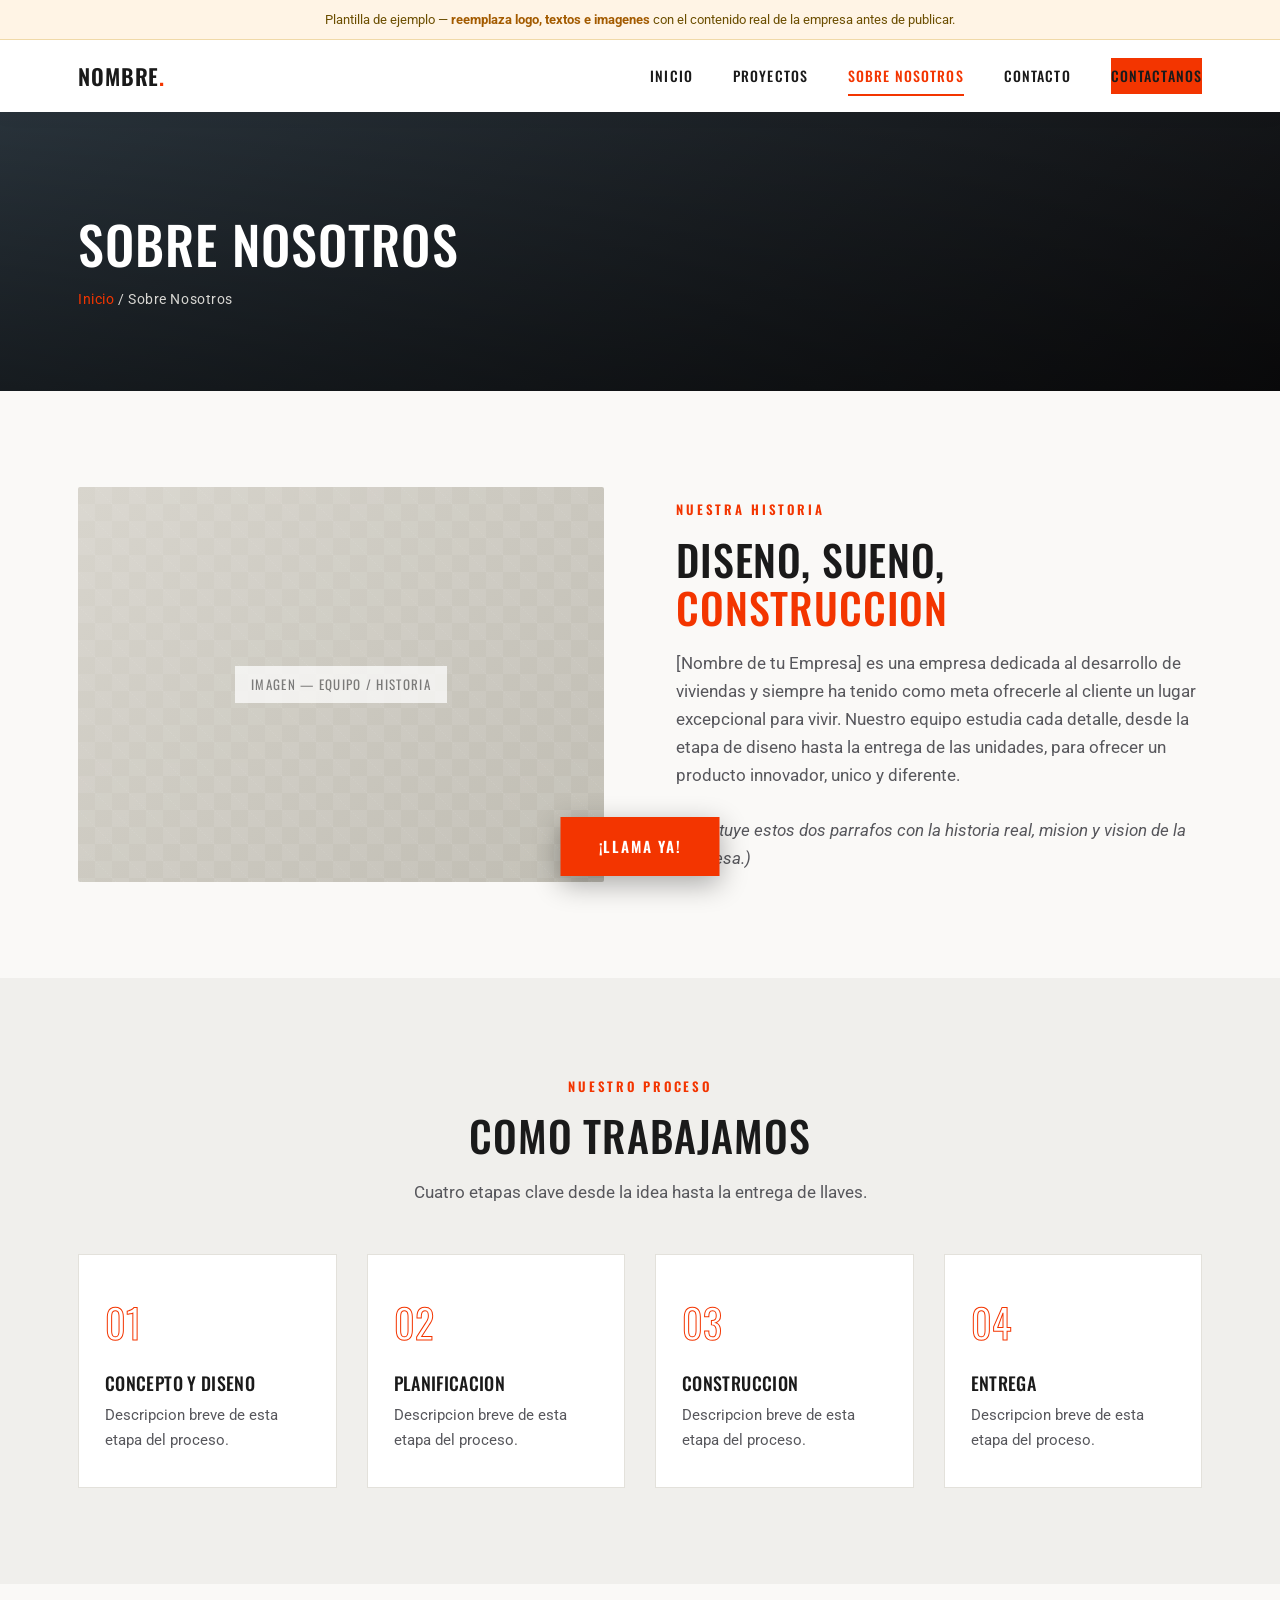
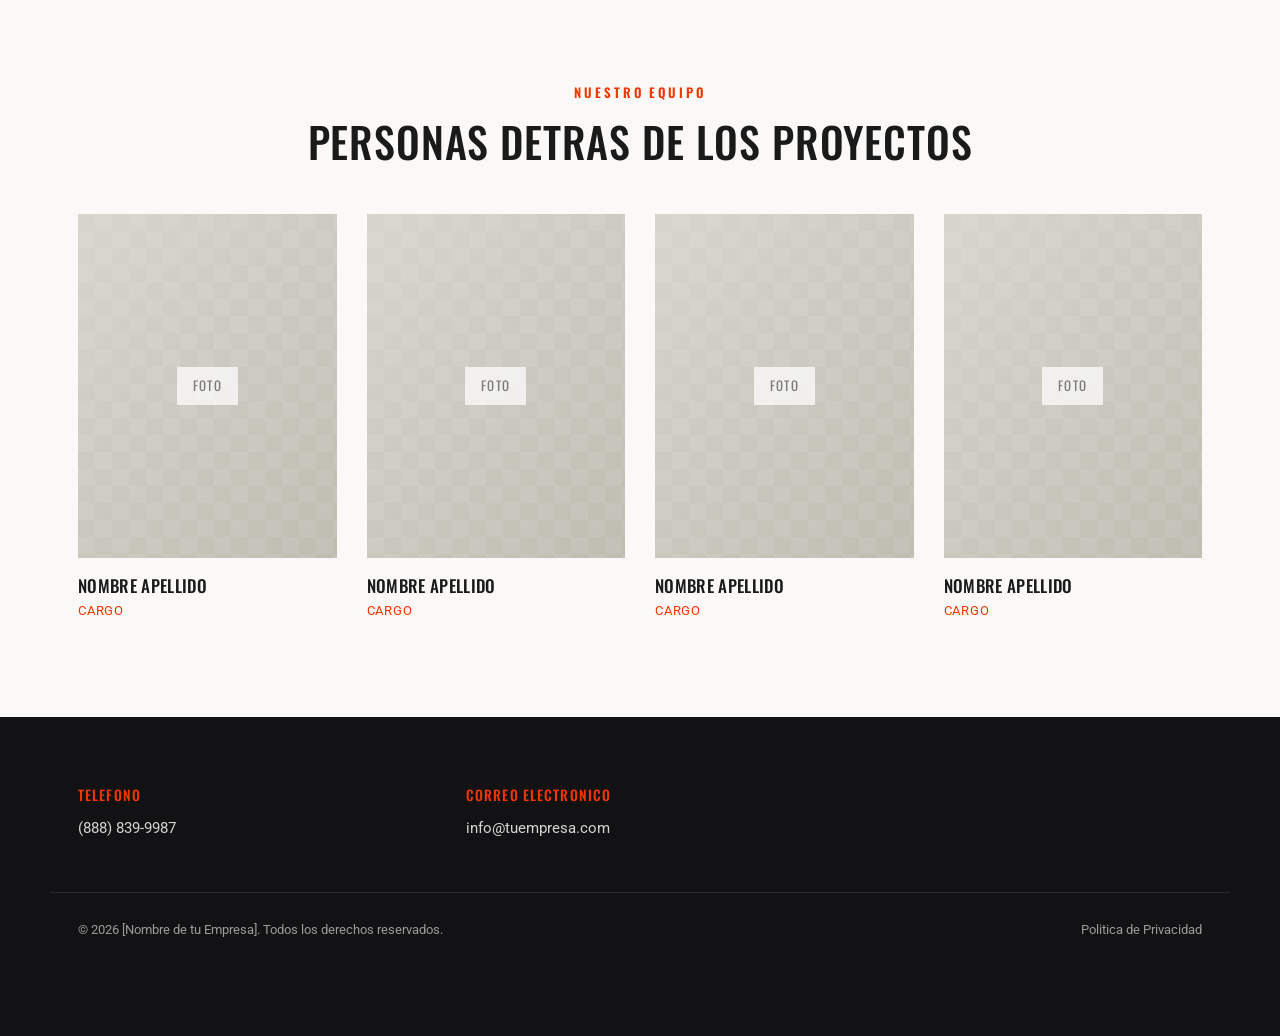
<file: sobre-nosotros.html>
<!DOCTYPE html>
<html lang="es">
<head>
<meta charset="UTF-8">
<meta name="viewport" content="width=device-width, initial-scale=1.0">
<title>Sobre Nosotros &mdash; Nombre de tu Empresa</title>
<link rel="preconnect" href="https://fonts.googleapis.com">
<link rel="preconnect" href="https://fonts.gstatic.com" crossorigin>
<link href="https://fonts.googleapis.com/css2?family=Oswald:wght@300;400;500;600;700&family=Roboto:wght@300;400;500&display=swap" rel="stylesheet">
<link rel="stylesheet" href="css/style.css">
</head>
<body>

<div class="dev-notice">Plantilla de ejemplo &mdash; <strong>reemplaza logo, textos e imagenes</strong> con el contenido real de la empresa antes de publicar.</div>

<header class="site-header is-solid" id="siteHeader">
  <div class="container">
    <a href="index.html" class="logo">NOMBRE<span>.</span></a>
    <nav class="nav-links" id="navLinks">
      <a href="index.html">Inicio</a>
      <a href="proyectos.html">Proyectos</a>
      <a href="sobre-nosotros.html" class="active">Sobre Nosotros</a>
      <a href="contacto.html">Contacto</a>
      <a href="tel:+18888399987" class="btn btn-primary nav-cta">Contactanos</a>
    </nav>
    <button class="nav-toggle" id="navToggle" aria-label="Abrir menu">
      <span></span><span></span><span></span>
    </button>
  </div>
</header>

<section class="page-hero">
  <div class="container">
    <h1>Sobre Nosotros</h1>
    <p class="breadcrumb"><a href="index.html">Inicio</a> / Sobre Nosotros</p>
  </div>
</section>

<section>
  <div class="container split">
    <div class="ph-media"><span>Imagen &mdash; equipo / historia</span></div>
    <div class="split-text">
      <span class="eyebrow">Nuestra Historia</span>
      <h2 class="section-title">Diseno, Sueno, <span class="accent">Construccion</span></h2>
      <p class="section-lede">
        [Nombre de tu Empresa] es una empresa dedicada al desarrollo de viviendas y siempre ha tenido
        como meta ofrecerle al cliente un lugar excepcional para vivir. Nuestro equipo estudia cada
        detalle, desde la etapa de diseno hasta la entrega de las unidades, para ofrecer un producto
        innovador, unico y diferente.
      </p>
      <br>
      <p class="section-lede">
        <em>(Sustituye estos dos parrafos con la historia real, mision y vision de la empresa.)</em>
      </p>
    </div>
  </div>
</section>

<section class="section-alt">
  <div class="container">
    <div class="section-head center">
      <span class="eyebrow">Nuestro Proceso</span>
      <h2 class="section-title">Como Trabajamos</h2>
      <p class="section-lede">Cuatro etapas clave desde la idea hasta la entrega de llaves.</p>
    </div>
    <div class="steps">
      <div class="step">
        <div class="step-num">01</div>
        <h3>Concepto y Diseno</h3>
        <p>Descripcion breve de esta etapa del proceso.</p>
      </div>
      <div class="step">
        <div class="step-num">02</div>
        <h3>Planificacion</h3>
        <p>Descripcion breve de esta etapa del proceso.</p>
      </div>
      <div class="step">
        <div class="step-num">03</div>
        <h3>Construccion</h3>
        <p>Descripcion breve de esta etapa del proceso.</p>
      </div>
      <div class="step">
        <div class="step-num">04</div>
        <h3>Entrega</h3>
        <p>Descripcion breve de esta etapa del proceso.</p>
      </div>
    </div>
  </div>
</section>

<section>
  <div class="container">
    <div class="section-head center">
      <span class="eyebrow">Nuestro Equipo</span>
      <h2 class="section-title">Personas Detras de los Proyectos</h2>
    </div>
    <div class="team-grid">
      <div class="team-card">
        <div class="ph-media"><span>Foto</span></div>
        <h3>Nombre Apellido</h3>
        <div class="role">Cargo</div>
      </div>
      <div class="team-card">
        <div class="ph-media"><span>Foto</span></div>
        <h3>Nombre Apellido</h3>
        <div class="role">Cargo</div>
      </div>
      <div class="team-card">
        <div class="ph-media"><span>Foto</span></div>
        <h3>Nombre Apellido</h3>
        <div class="role">Cargo</div>
      </div>
      <div class="team-card">
        <div class="ph-media"><span>Foto</span></div>
        <h3>Nombre Apellido</h3>
        <div class="role">Cargo</div>
      </div>
    </div>
  </div>
</section>

<footer class="site-footer" id="footer">
  <div class="container footer-top">
    <div class="footer-col">
      <h3>Telefono</h3>
      <a href="tel:+18888399987">(888) 839-9987</a>
    </div>
    <div class="footer-col">
      <h3>Correo Electronico</h3>
      <a href="mailto:info@tuempresa.com">info@tuempresa.com</a>
    </div>
  </div>
  <div class="container footer-bottom">
    <span>&copy; 2026 [Nombre de tu Empresa]. Todos los derechos reservados.</span>
    <a href="#">Politica de Privacidad</a>
  </div>
</footer>

<a href="tel:+18888399987" class="btn btn-primary call-fab">&iexcl;Llama Ya!</a>

<script src="js/main.js"></script>
</body>
</html>
</file>
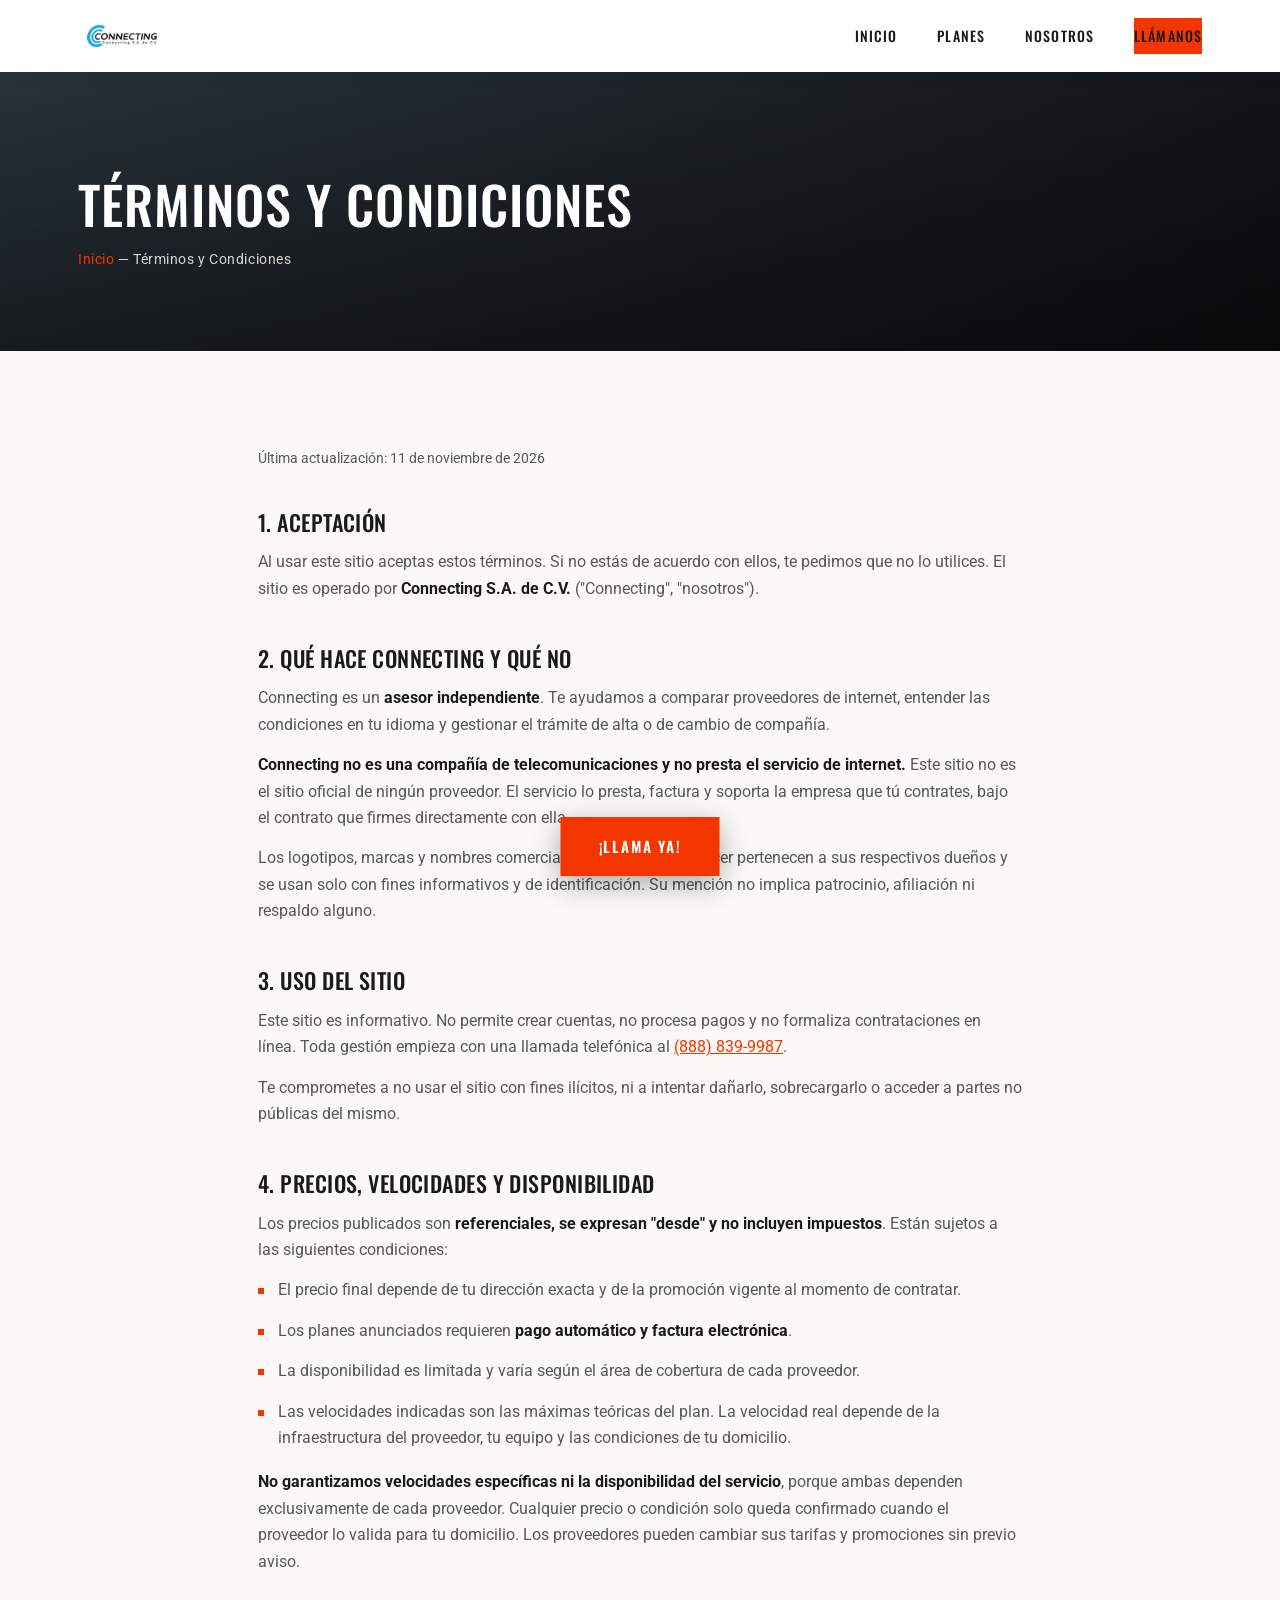
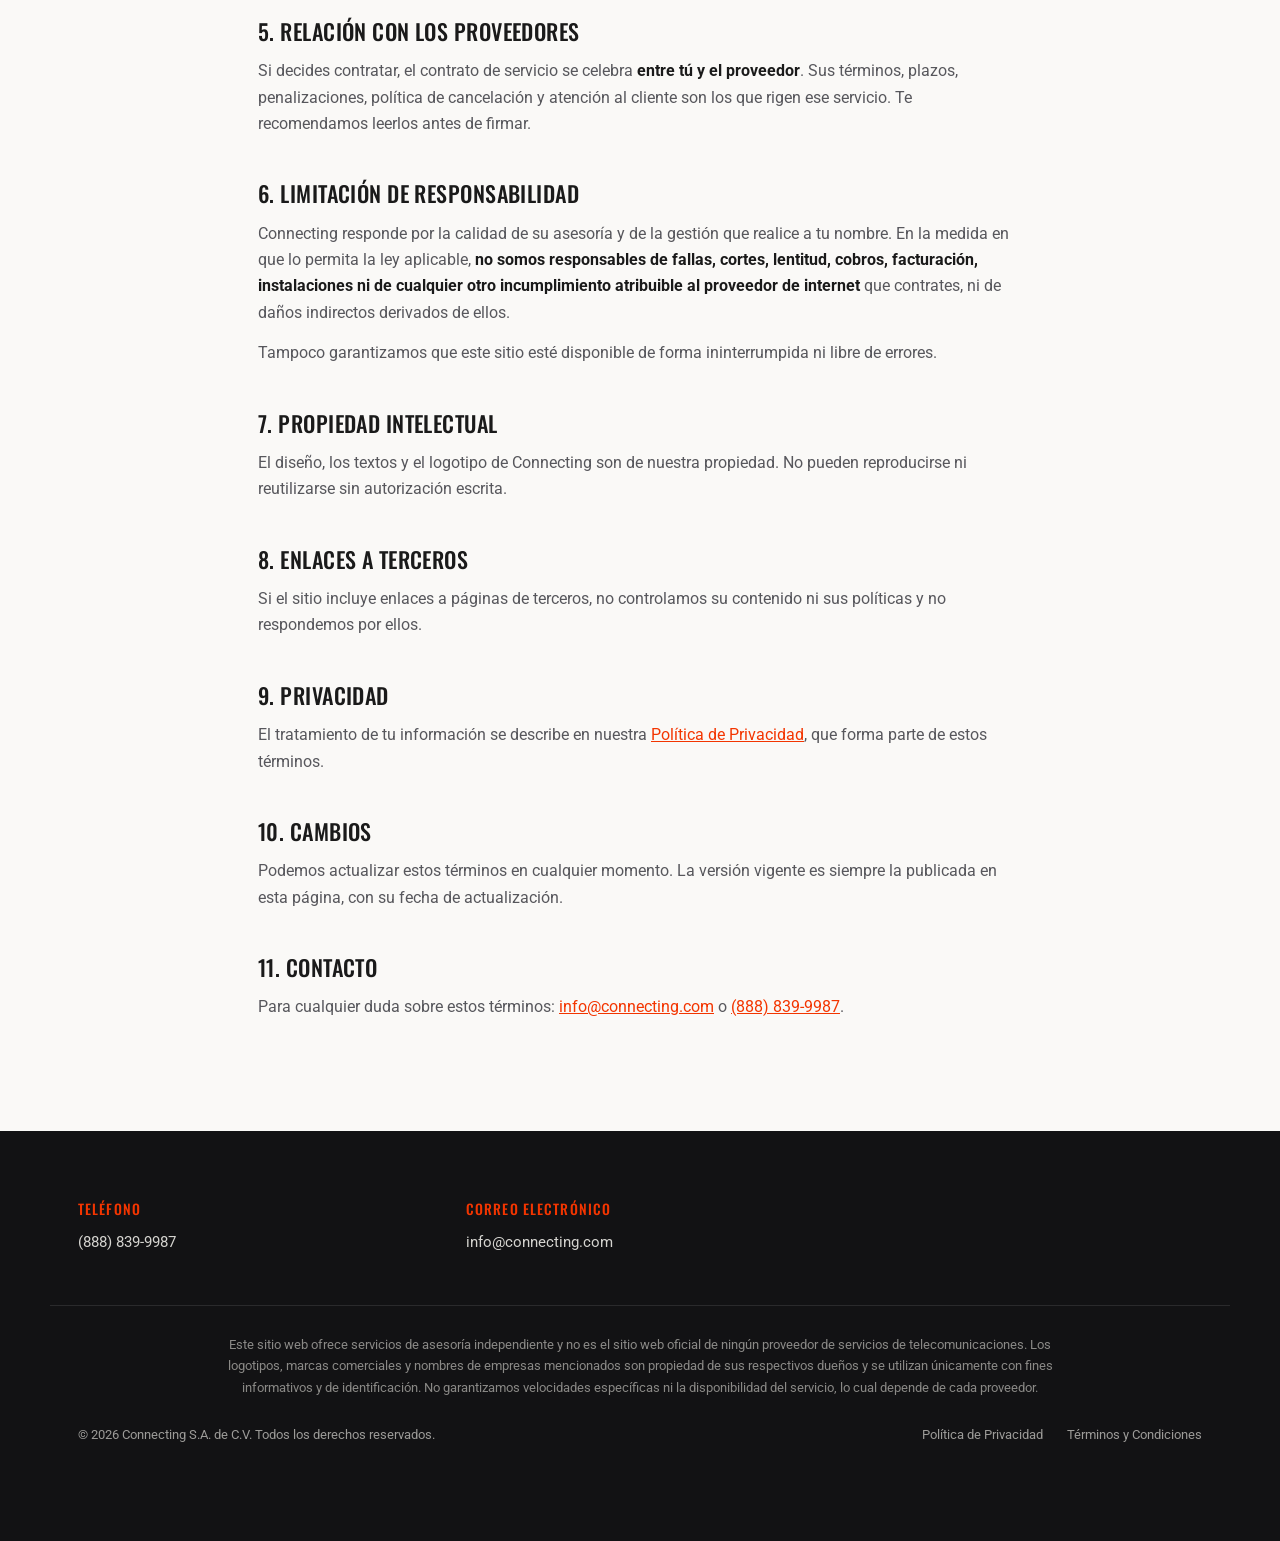
<file: terminos.html>
<!DOCTYPE html>
<html lang="es">
<head>
<meta charset="UTF-8">
<meta name="viewport" content="width=device-width, initial-scale=1.0">
<link rel="canonical" href="https://asistenteinternet.com/terminos">
<meta name="robots" content="index, follow">
<title>T&eacute;rminos y Condiciones &mdash; Connecting</title>
<meta name="description" content="Condiciones de uso del sitio de Connecting y alcance de nuestro servicio de asesoria para contratar internet residencial.">
<meta name="robots" content="index, follow">
<link rel="preconnect" href="https://fonts.googleapis.com">
<link rel="preconnect" href="https://fonts.gstatic.com" crossorigin>
<link href="https://fonts.googleapis.com/css2?family=Oswald:wght@300;400;500;600;700&family=Roboto:wght@300;400;500&display=swap" rel="stylesheet">
<link rel="stylesheet" href="css/style.css">
</head>
<body>

<header class="site-header is-solid" id="siteHeader">
  <div class="container">
    <a href="index.html" class="logo">
      <img src="images/logo-light.webp" alt="Connecting" class="logo-light">
      <img src="images/logo.webp" alt="" aria-hidden="true" class="logo-dark">
    </a>
    <nav class="nav-links" id="navLinks">
      <a href="index.html">Inicio</a>
      <a href="index.html#precios">Planes</a>
      <a href="index.html#nosotros">Nosotros</a>
      <a href="tel:+18888399987" class="btn btn-primary nav-cta">Ll&aacute;manos</a>
    </nav>
    <button class="nav-toggle" id="navToggle" aria-label="Abrir menu">
      <span></span><span></span><span></span>
    </button>
  </div>
</header>

<section class="page-hero">
  <div class="container">
    <h1>T&eacute;rminos y Condiciones</h1>
    <div class="breadcrumb"><a href="index.html">Inicio</a> &mdash; T&eacute;rminos y Condiciones</div>
  </div>
</section>

<section>
  <div class="container legal">

    <p class="updated">&Uacute;ltima actualizaci&oacute;n: 11 de noviembre de 2026</p>

    <h2>1. Aceptaci&oacute;n</h2>
    <p>
      Al usar este sitio aceptas estos t&eacute;rminos. Si no est&aacute;s de acuerdo con ellos, te
      pedimos que no lo utilices. El sitio es operado por <strong>Connecting S.A. de C.V.</strong>
      ("Connecting", "nosotros").
    </p>

    <h2>2. Qu&eacute; hace Connecting y qu&eacute; no</h2>
    <p>
      Connecting es un <strong>asesor independiente</strong>. Te ayudamos a comparar proveedores de
      internet, entender las condiciones en tu idioma y gestionar el tr&aacute;mite de alta o de
      cambio de compa&ntilde;&iacute;a.
    </p>
    <p>
      <strong>Connecting no es una compa&ntilde;&iacute;a de telecomunicaciones y no presta el
      servicio de internet.</strong> Este sitio no es el sitio oficial de ning&uacute;n proveedor. El
      servicio lo presta, factura y soporta la empresa que t&uacute; contrates, bajo el contrato que
      firmes directamente con ella.
    </p>
    <p>
      Los logotipos, marcas y nombres comerciales que puedan aparecer pertenecen a sus respectivos
      due&ntilde;os y se usan solo con fines informativos y de identificaci&oacute;n. Su
      menci&oacute;n no implica patrocinio, afiliaci&oacute;n ni respaldo alguno.
    </p>

    <h2>3. Uso del sitio</h2>
    <p>
      Este sitio es informativo. No permite crear cuentas, no procesa pagos y no formaliza
      contrataciones en l&iacute;nea. Toda gesti&oacute;n empieza con una llamada telef&oacute;nica al
      <a href="tel:+18888399987">(888) 839-9987</a>.
    </p>
    <p>
      Te comprometes a no usar el sitio con fines il&iacute;citos, ni a intentar da&ntilde;arlo,
      sobrecargarlo o acceder a partes no p&uacute;blicas del mismo.
    </p>

    <h2>4. Precios, velocidades y disponibilidad</h2>
    <p>
      Los precios publicados son <strong>referenciales, se expresan "desde" y no incluyen
      impuestos</strong>. Est&aacute;n sujetos a las siguientes condiciones:
    </p>
    <ul>
      <li>El precio final depende de tu direcci&oacute;n exacta y de la promoci&oacute;n vigente al
        momento de contratar.</li>
      <li>Los planes anunciados requieren <strong>pago autom&aacute;tico y factura
        electr&oacute;nica</strong>.</li>
      <li>La disponibilidad es limitada y var&iacute;a seg&uacute;n el &aacute;rea de cobertura de cada
        proveedor.</li>
      <li>Las velocidades indicadas son las m&aacute;ximas te&oacute;ricas del plan. La velocidad real
        depende de la infraestructura del proveedor, tu equipo y las condiciones de tu domicilio.</li>
    </ul>
    <p>
      <strong>No garantizamos velocidades espec&iacute;ficas ni la disponibilidad del servicio</strong>,
      porque ambas dependen exclusivamente de cada proveedor. Cualquier precio o condici&oacute;n solo
      queda confirmado cuando el proveedor lo valida para tu domicilio. Los proveedores pueden cambiar
      sus tarifas y promociones sin previo aviso.
    </p>

    <h2>5. Relaci&oacute;n con los proveedores</h2>
    <p>
      Si decides contratar, el contrato de servicio se celebra <strong>entre t&uacute; y el
      proveedor</strong>. Sus t&eacute;rminos, plazos, penalizaciones, pol&iacute;tica de cancelaci&oacute;n
      y atenci&oacute;n al cliente son los que rigen ese servicio. Te recomendamos leerlos antes de
      firmar.
    </p>

    <h2>6. Limitaci&oacute;n de responsabilidad</h2>
    <p>
      Connecting responde por la calidad de su asesor&iacute;a y de la gesti&oacute;n que realice a tu
      nombre. En la medida en que lo permita la ley aplicable, <strong>no somos responsables de fallas,
      cortes, lentitud, cobros, facturaci&oacute;n, instalaciones ni de cualquier otro incumplimiento
      atribuible al proveedor de internet</strong> que contrates, ni de da&ntilde;os indirectos
      derivados de ellos.
    </p>
    <p>
      Tampoco garantizamos que este sitio est&eacute; disponible de forma ininterrumpida ni libre de
      errores.
    </p>

    <h2>7. Propiedad intelectual</h2>
    <p>
      El dise&ntilde;o, los textos y el logotipo de Connecting son de nuestra propiedad. No pueden
      reproducirse ni reutilizarse sin autorizaci&oacute;n escrita.
    </p>

    <h2>8. Enlaces a terceros</h2>
    <p>
      Si el sitio incluye enlaces a p&aacute;ginas de terceros, no controlamos su contenido ni sus
      pol&iacute;ticas y no respondemos por ellos.
    </p>

    <h2>9. Privacidad</h2>
    <p>
      El tratamiento de tu informaci&oacute;n se describe en nuestra
      <a href="privacidad.html">Pol&iacute;tica de Privacidad</a>, que forma parte de estos
      t&eacute;rminos.
    </p>

    <h2>10. Cambios</h2>
    <p>
      Podemos actualizar estos t&eacute;rminos en cualquier momento. La versi&oacute;n vigente es
      siempre la publicada en esta p&aacute;gina, con su fecha de actualizaci&oacute;n.
    </p>

    <h2>11. Contacto</h2>
    <p>
      Para cualquier duda sobre estos t&eacute;rminos: <a href="mailto:info@connecting.com">info@connecting.com</a>
      o <a href="tel:+18888399987">(888) 839-9987</a>.
    </p>

  </div>
</section>

<footer class="site-footer" id="footer">
  <div class="container footer-top">
    <div class="footer-col">
      <h3>Tel&eacute;fono</h3>
      <a href="tel:+18888399987">(888) 839-9987</a>
    </div>
    <div class="footer-col">
      <h3>Correo Electr&oacute;nico</h3>
      <a href="mailto:info@connecting.com">info@connecting.com</a>
    </div>
  </div>
  <div class="container footer-disclaimer">
    <p>
      Este sitio web ofrece servicios de asesor&iacute;a independiente y no es el sitio web oficial de
      ning&uacute;n proveedor de servicios de telecomunicaciones. Los logotipos, marcas comerciales y
      nombres de empresas mencionados son propiedad de sus respectivos due&ntilde;os y se utilizan
      &uacute;nicamente con fines informativos y de identificaci&oacute;n. No garantizamos velocidades
      espec&iacute;ficas ni la disponibilidad del servicio, lo cual depende de cada proveedor.
    </p>
  </div>
  <div class="container footer-bottom">
    <span>&copy; 2026 Connecting S.A. de C.V. Todos los derechos reservados.</span>
    <nav class="footer-legal">
      <a href="privacidad.html">Pol&iacute;tica de Privacidad</a>
      <a href="terminos.html">T&eacute;rminos y Condiciones</a>
    </nav>
  </div>
</footer>

<a href="tel:+18888399987" class="btn btn-primary call-fab">&iexcl;Llama Ya!</a>

<script src="js/main.js"></script>
</body>
</html>
</file>
<file: css/style.css>
/* ============================================
   DESIGN TOKENS
   ============================================ */
:root {
  --accent: #f33500;
  --accent-dark: #c92900;
  --ink: #1a1a1a;
  --ink-soft: #57575c;
  --paper: #faf9f7;
  --paper-alt: #f0efec;
  --line: #e3e1db;
  --dark: #121214;
  --dark-soft: #1c1c20;
  --white: #ffffff;

  --font-display: "Oswald", "Arial Narrow", sans-serif;
  --font-body: "Roboto", -apple-system, BlinkMacSystemFont, "Segoe UI", sans-serif;

  --container: 1180px;
  --header-h: 84px;
}

/* ============================================
   RESET
   ============================================ */
* { box-sizing: border-box; margin: 0; padding: 0; }

html { scroll-behavior: smooth; }

body {
  font-family: var(--font-body);
  color: var(--ink);
  background: var(--paper);
  line-height: 1.65;
  -webkit-font-smoothing: antialiased;
  /* Evita que iOS agrande el texto solo al girar el telefono */
  -webkit-text-size-adjust: 100%;
  /* Ningun elemento debe poder ensanchar la pagina en movil */
  overflow-x: hidden;
}

img { max-width: 100%; display: block; }
a { color: inherit; text-decoration: none; }
ul { list-style: none; }
button { font: inherit; cursor: pointer; border: none; background: none; color: inherit; }

.container {
  max-width: var(--container);
  margin: 0 auto;
  padding: 0 28px;
}

h1, h2, h3, h4, h5, h6 {
  font-family: var(--font-display);
  font-weight: 500;
  letter-spacing: 0.02em;
  line-height: 1.15;
}

.accent { color: var(--accent); }

.eyebrow {
  display: inline-block;
  font-family: var(--font-display);
  font-size: 13px;
  font-weight: 600;
  letter-spacing: 0.22em;
  text-transform: uppercase;
  color: var(--accent);
  margin-bottom: 14px;
}

.section-title {
  font-size: clamp(28px, 3.4vw, 42px);
  text-transform: uppercase;
  margin-bottom: 18px;
}

.section-lede {
  color: var(--ink-soft);
  font-size: 17px;
  max-width: 620px;
}

.section-head {
  margin-bottom: 48px;
}
.section-head.center {
  text-align: center;
  margin-left: auto;
  margin-right: auto;
}
.section-head.center .section-lede { margin-left: auto; margin-right: auto; }

section { padding: 96px 0; }
/* Deja espacio para el header fijo al saltar a un ancla */
section[id] { scroll-margin-top: var(--header-h); }
.hero[id] { scroll-margin-top: 0; }
.section-alt { background: var(--paper-alt); }
.section-dark { background: var(--dark); color: var(--white); }
.section-dark .section-lede { color: #b8b8bd; }

/* ============================================
   BUTTONS
   ============================================ */
.btn {
  display: inline-flex;
  align-items: center;
  gap: 10px;
  font-family: var(--font-display);
  font-size: 14px;
  font-weight: 600;
  letter-spacing: 0.12em;
  text-transform: uppercase;
  padding: 16px 32px;
  transition: all 0.25s ease;
  white-space: nowrap;
}

.btn-primary {
  background: var(--accent);
  color: var(--white);
}
.btn-primary:hover { background: var(--accent-dark); }

.btn-dark {
  background: var(--ink);
  color: var(--white);
}
.btn-dark:hover { background: var(--accent); }

.btn-outline {
  border: 1px solid currentColor;
  color: var(--ink);
}
.btn-outline:hover { background: var(--ink); color: var(--white); border-color: var(--ink); }

.section-dark .btn-outline { color: var(--white); }
.section-dark .btn-outline:hover { background: var(--white); color: var(--dark); }

.btn-light {
  background: var(--white);
  color: var(--ink);
}
.btn-light:hover { background: var(--accent); color: var(--white); }

/* ============================================
   HEADER / NAV
   ============================================ */
.site-header {
  position: fixed;
  top: 0; left: 0; right: 0;
  z-index: 200;
  height: var(--header-h);
  display: flex;
  align-items: center;
  transition: background 0.3s ease, height 0.3s ease, box-shadow 0.3s ease;
}
.site-header.is-scrolled,
.site-header.is-solid {
  background: var(--white);
  height: 72px;
  box-shadow: 0 2px 18px rgba(0,0,0,0.06);
}

.site-header .container {
  display: flex;
  align-items: center;
  justify-content: space-between;
  /* .container es flex item del header: sin width no se estira y el logo
     y el menu quedan encogidos en el centro en vez de en los extremos */
  width: 100%;
}

.logo {
  font-family: var(--font-display);
  font-size: 22px;
  font-weight: 600;
  letter-spacing: 0.04em;
  text-transform: uppercase;
  color: var(--white);
  transition: color 0.3s ease;
  display: flex;
  align-items: center;
}
.logo span { color: var(--accent); }
.site-header.is-scrolled .logo,
.site-header.is-solid .logo { color: var(--ink); }

/* El logo tiene el texto en negro: sobre el hero oscuro se usa la version
   clara, y al volverse blanco el header se cambia a la original */
.logo img { height: 44px; width: auto; }
.logo-dark { display: none; }
.site-header.is-scrolled .logo-light,
.site-header.is-solid .logo-light { display: none; }
.site-header.is-scrolled .logo-dark,
.site-header.is-solid .logo-dark { display: block; }
.site-header.is-scrolled .logo img,
.site-header.is-solid .logo img { height: 38px; }

.nav-links {
  display: flex;
  align-items: center;
  gap: 40px;
}
.nav-links a {
  font-family: var(--font-display);
  font-size: 14px;
  font-weight: 500;
  letter-spacing: 0.08em;
  text-transform: uppercase;
  color: var(--white);
  padding: 6px 0;
  position: relative;
  transition: color 0.3s ease;
}
.nav-links a::after {
  content: "";
  position: absolute;
  left: 0; bottom: -2px;
  width: 0; height: 2px;
  background: var(--accent);
  transition: width 0.25s ease;
}
.nav-links a:hover::after,
.nav-links a.active::after { width: 100%; }
.nav-links a.active { color: var(--accent); }

.site-header.is-scrolled .nav-links a,
.site-header.is-solid .nav-links a { color: var(--ink); }
.site-header.is-scrolled .nav-links a.active,
.site-header.is-solid .nav-links a.active { color: var(--accent); }

.nav-cta {
  padding: 12px 26px;
  font-size: 13px;
}

.nav-toggle {
  display: none;
  flex-direction: column;
  gap: 5px;
  width: 28px;
  z-index: 210;
}
.nav-toggle span {
  height: 2px;
  background: var(--white);
  transition: all 0.3s ease;
}
.site-header.is-scrolled .nav-toggle span,
.site-header.is-solid .nav-toggle span { background: var(--ink); }
.nav-toggle.active span:nth-child(1) { transform: translateY(7px) rotate(45deg); }
.nav-toggle.active span:nth-child(2) { opacity: 0; }
.nav-toggle.active span:nth-child(3) { transform: translateY(-7px) rotate(-45deg); }
.nav-toggle.active span { background: var(--ink) !important; }

/* ============================================
   HERO SLIDER
   ============================================ */
.hero {
  position: relative;
  height: 100vh;
  /* svh = alto real visible en movil, sin el salto al ocultarse la barra del
     navegador. Los que no lo soporten se quedan con el 100vh de arriba. */
  height: 100svh;
  min-height: 560px;
  overflow: hidden;
  color: var(--white);
}

.hero-slide {
  position: absolute;
  inset: 0;
  display: flex;
  align-items: center;
  opacity: 0;
  visibility: hidden;
  transition: opacity 1s ease;
  z-index: 1;
}
.hero-slide.is-active {
  opacity: 1;
  visibility: visible;
  z-index: 2;
}

.hero-slide::before {
  content: "";
  position: absolute;
  inset: 0;
  /* Si la foto todavia no existe, queda el degradado de abajo como respaldo */
  background-color: var(--bg-a, #2b2b33);
  background-image: var(--bg-img, none), linear-gradient(135deg, var(--bg-a, #2b2b33), var(--bg-b, #16161a));
  background-size: cover;
  /* Encuadre por slide: las fotos son verticales y el hero apaisado, asi que
     solo se ve una franja del alto. --bg-pos elige que franja. */
  background-position: var(--bg-pos, center);
  background-repeat: no-repeat;
}
.hero-slide::after {
  content: "";
  position: absolute;
  inset: 0;
  background:
    linear-gradient(90deg, rgba(0,0,0,0.72) 0%, rgba(0,0,0,0.45) 45%, rgba(0,0,0,0.15) 75%),
    linear-gradient(180deg, rgba(0,0,0,0.35) 0%, rgba(0,0,0,0.55) 100%);
}

/* Las rutas de --bg-img son relativas a ESTE archivo (css/), no al HTML */
.hero-slide[data-slide="1"] {
  --bg-a: #192b48; --bg-b: #121b2c;
  --bg-img: url('../images/problemas_de_conexion.webp');
  --bg-pos: center;  /* esta foto es apaisada y el telefono va centrado: sin desplazar */
}
.hero-slide[data-slide="2"] {
  --bg-a: #4a3a2f; --bg-b: #17130f;
  --bg-img: url('../images/atencion_personalizada.webp');
  --bg-pos: center 32%;  /* centra las caras y deja fuera la franja azul del pie */
}
.hero-slide[data-slide="3"] {
  --bg-a: #33404a; --bg-b: #10151a;
  --bg-img: url('../images/descuentos-y-promociones.webp');
  --bg-pos: center 38%;  /* muestra las etiquetas completas, con sus argollas */
}

.hero-content {
  position: relative;
  z-index: 3;
  max-width: 640px;
  padding: 0 28px;
  margin-left: 6vw;
}

.hero-content .eyebrow { color: var(--accent); }

.hero-content h1 {
  font-size: clamp(34px, 5.2vw, 62px);
  text-transform: uppercase;
  margin-bottom: 20px;
}

.hero-content p {
  font-size: 18px;
  color: #eae9e6;
  margin-bottom: 32px;
  max-width: 480px;
}

.hero-nav {
  position: absolute;
  /* Se sube respecto del borde para dejar pasar el boton flotante de llamada,
     que tambien va centrado abajo. */
  bottom: 104px;
  left: 0; right: 0;
  z-index: 4;
  display: flex;
  justify-content: center;
  gap: 12px;
}
.hero-dot {
  width: 34px;
  height: 3px;
  /* background-color, no la shorthand: esta resetearia el background-clip
     que en movil recorta la franja tactil */
  background-color: rgba(255,255,255,0.35);
  transition: background-color 0.3s ease;
}
.hero-dot.is-active { background-color: var(--accent); }

.hero-arrow {
  position: absolute;
  top: 50%;
  transform: translateY(-50%);
  z-index: 4;
  width: 46px;
  height: 46px;
  border: 1px solid rgba(255,255,255,0.4);
  border-radius: 50%;
  display: flex;
  align-items: center;
  justify-content: center;
  color: var(--white);
  font-size: 18px;
  transition: all 0.25s ease;
}
.hero-arrow:hover { background: var(--accent); border-color: var(--accent); }
.hero-arrow.prev { left: 32px; }
.hero-arrow.next { right: 32px; }

/* ============================================
   PAGE HEADER (interior pages)
   ============================================ */
.page-hero {
  position: relative;
  padding: calc(var(--header-h) + 90px) 0 80px;
  color: var(--white);
  background: linear-gradient(135deg, #33404a, #121214);
  overflow: hidden;
}
.page-hero::after {
  content: "";
  position: absolute;
  inset: 0;
  background: linear-gradient(180deg, rgba(0,0,0,0.1), rgba(0,0,0,0.5));
}
.page-hero .container { position: relative; z-index: 2; }
.page-hero h1 {
  font-size: clamp(32px, 4.6vw, 52px);
  text-transform: uppercase;
}
.page-hero .breadcrumb {
  margin-top: 14px;
  font-size: 14px;
  color: #d8d7d3;
  letter-spacing: 0.04em;
}
.page-hero .breadcrumb a { color: var(--accent); }

/* ============================================
   IMAGE PLACEHOLDER
   ============================================ */
.ph-media {
  position: relative;
  background: linear-gradient(135deg, #d8d5cd, #bfbcb2);
  display: flex;
  align-items: center;
  justify-content: center;
  overflow: hidden;
  color: rgba(26,26,26,0.55);
  text-align: center;
}
.ph-media::before {
  content: "";
  position: absolute;
  inset: 0;
  background-image:
    linear-gradient(45deg, rgba(255,255,255,0.15) 25%, transparent 25%, transparent 75%, rgba(255,255,255,0.15) 75%, rgba(255,255,255,0.15)),
    linear-gradient(45deg, rgba(255,255,255,0.15) 25%, transparent 25%, transparent 75%, rgba(255,255,255,0.15) 75%, rgba(255,255,255,0.15));
  background-size: 34px 34px;
  background-position: 0 0, 17px 17px;
  opacity: 0.5;
}
/* La imagen real se monta encima del placeholder a rayas */
.ph-media img {
  position: absolute;
  inset: 0;
  z-index: 2;
  width: 100%;
  height: 100%;
  object-fit: cover;
}
.ph-media span {
  position: relative;
  z-index: 1;
  font-family: var(--font-display);
  font-size: 13px;
  letter-spacing: 0.1em;
  text-transform: uppercase;
  padding: 8px 16px;
  background: rgba(255,255,255,0.72);
}

/* ============================================
   INTRO SPLIT SECTION
   ============================================ */
.split {
  display: grid;
  grid-template-columns: 1fr 1fr;
  gap: 72px;
  align-items: center;
}
.split .ph-media { aspect-ratio: 4/3; border-radius: 2px; }
.split-text .btn { margin-top: 8px; }

/* ============================================
   PROJECT CARDS
   ============================================ */
.project-grid {
  display: grid;
  grid-template-columns: repeat(3, 1fr);
  gap: 30px;
}
.project-grid.cols-2 { grid-template-columns: repeat(2, 1fr); }

.project-card {
  position: relative;
  display: block;
  overflow: hidden;
  border-radius: 2px;
}
.project-card .ph-media {
  aspect-ratio: 4/5;
  transition: transform 0.5s ease;
}
.project-card:hover .ph-media { transform: scale(1.06); }

.project-card .card-body {
  position: absolute;
  left: 0; right: 0; bottom: 0;
  z-index: 2;
  padding: 26px 24px;
  background: linear-gradient(0deg, rgba(0,0,0,0.85) 0%, rgba(0,0,0,0) 100%);
  color: var(--white);
}
.project-card .tag {
  font-family: var(--font-display);
  font-size: 12px;
  letter-spacing: 0.14em;
  text-transform: uppercase;
  color: var(--accent);
  margin-bottom: 6px;
  display: block;
}
.project-card h3 {
  font-size: 22px;
  text-transform: uppercase;
  display: flex;
  align-items: center;
  justify-content: space-between;
  gap: 10px;
}
.project-card h3 .arrow {
  transition: transform 0.25s ease;
  font-size: 16px;
}
.project-card:hover h3 .arrow { transform: translateX(6px); }

.center-cta { text-align: center; margin-top: 52px; }

/* ============================================
   PLANES / PRECIOS
   ============================================ */
.plan-grid {
  display: grid;
  grid-template-columns: repeat(3, 1fr);
  gap: 30px;
  align-items: start;
}

.plan-card {
  position: relative;
  display: flex;
  flex-direction: column;
  padding: 44px 34px 34px;
  background: var(--white);
  border: 1px solid var(--line);
  transition: transform 0.25s ease, box-shadow 0.25s ease;
}
.plan-card:hover {
  transform: translateY(-4px);
  box-shadow: 0 18px 40px rgba(0,0,0,0.08);
}

/* El plan destacado se invierte a fondo oscuro */
.plan-card.is-featured {
  background: var(--dark);
  border-color: var(--dark);
  color: var(--white);
}

.plan-badge {
  position: absolute;
  top: 0; right: 0;
  background: var(--accent);
  color: var(--white);
  font-family: var(--font-display);
  font-size: 11px;
  font-weight: 600;
  letter-spacing: 0.14em;
  text-transform: uppercase;
  padding: 6px 14px;
}

.plan-speed {
  font-family: var(--font-display);
  font-size: 52px;
  line-height: 1;
  color: var(--accent);
  margin-bottom: 18px;
  text-transform: none;
}
.plan-speed small {
  font-size: 18px;
  letter-spacing: 0.06em;
}

.plan-from {
  font-size: 15px;
  color: var(--ink-soft);
  margin-bottom: 6px;
}
.plan-card.is-featured .plan-from { color: #b8b8bd; }

.plan-price {
  font-family: var(--font-display);
  font-size: 30px;
  line-height: 1;
  margin-bottom: 20px;
}
.plan-price .currency { font-size: 20px; vertical-align: super; }
.plan-price small {
  font-family: var(--font-body);
  font-size: 14px;
  color: var(--ink-soft);
}
.plan-card.is-featured .plan-price small { color: #b8b8bd; }

.plan-features {
  margin: 0 0 30px;
  padding-top: 22px;
  border-top: 1px solid var(--line);
  /* Empuja el boton al fondo para que todas las tarjetas lo alineen */
  flex-grow: 1;
}
.plan-card.is-featured .plan-features { border-top-color: rgba(255,255,255,0.14); }
.plan-features li {
  position: relative;
  padding-left: 26px;
  margin-bottom: 12px;
  font-size: 15px;
}
.plan-features li::before {
  content: "\2713";
  position: absolute;
  left: 0;
  color: var(--accent);
  font-weight: 700;
}

.plan-card .btn { justify-content: center; }
.plan-card.is-featured .btn-dark { background: var(--white); color: var(--dark); }
.plan-card.is-featured .btn-dark:hover { background: var(--accent); color: var(--white); }

.plan-note {
  margin-top: 40px;
  text-align: center;
  font-size: 15px;
  color: var(--ink-soft);
}

/* ============================================
   PARTNERS STRIP
   ============================================ */
.partners {
  display: grid;
  grid-template-columns: repeat(6, 1fr);
  gap: 24px;
}
.partner-logo {
  height: 84px;
  border: 1px solid var(--line);
  display: flex;
  align-items: center;
  justify-content: center;
  font-family: var(--font-display);
  font-size: 13px;
  letter-spacing: 0.08em;
  color: var(--ink-soft);
  text-transform: uppercase;
  filter: grayscale(1);
  opacity: 0.7;
  transition: all 0.25s ease;
}
.partner-logo:hover { filter: none; opacity: 1; border-color: var(--accent); color: var(--accent); }

/* ============================================
   STATS / CTA BANNER
   ============================================ */

.cta-banner {
  display: flex;
  align-items: center;
  justify-content: space-between;
  gap: 30px;
  flex-wrap: wrap;
}
.cta-banner h2 { font-size: clamp(24px, 3vw, 34px); text-transform: uppercase; max-width: 560px; }

/* ============================================
   PROCESS STEPS (about page)
   ============================================ */
.steps {
  display: grid;
  grid-template-columns: repeat(4, 1fr);
  gap: 30px;
}
.step {
  padding: 34px 26px;
  background: var(--white);
  border: 1px solid var(--line);
}
.step .step-num {
  font-family: var(--font-display);
  font-size: 40px;
  color: var(--line);
  -webkit-text-stroke: 1px var(--accent);
  color: transparent;
  margin-bottom: 18px;
}
.step h3 { font-size: 18px; text-transform: uppercase; margin-bottom: 10px; }
.step p { color: var(--ink-soft); font-size: 15px; }

/* ============================================
   TEAM
   ============================================ */
.team-grid {
  display: grid;
  grid-template-columns: repeat(4, 1fr);
  gap: 30px;
}
.team-card .ph-media { aspect-ratio: 3/4; margin-bottom: 18px; }
.team-card h3 { font-size: 17px; text-transform: uppercase; }
.team-card .role { color: var(--accent); font-size: 13px; letter-spacing: 0.06em; text-transform: uppercase; margin-top: 4px; }

/* ============================================
   CONTACT PAGE
   ============================================ */
.contact-layout {
  display: grid;
  grid-template-columns: 1.1fr 1fr;
  gap: 72px;
}

.contact-info-card {
  background: var(--dark);
  color: var(--white);
  padding: 44px;
}
.contact-info-card h3 { font-size: 20px; text-transform: uppercase; margin-bottom: 28px; }
.contact-info-item {
  display: flex;
  gap: 16px;
  padding: 18px 0;
  border-bottom: 1px solid rgba(255,255,255,0.12);
}
.contact-info-item:last-child { border-bottom: none; }
.contact-info-item .ico {
  width: 40px; height: 40px;
  border: 1px solid var(--accent);
  border-radius: 50%;
  display: flex; align-items: center; justify-content: center;
  color: var(--accent);
  flex-shrink: 0;
  font-family: var(--font-display);
}
.contact-info-item h4 { font-size: 13px; text-transform: uppercase; letter-spacing: 0.08em; color: #b8b8bd; margin-bottom: 4px; }
.contact-info-item a, .contact-info-item p { color: var(--white); font-size: 15px; }

.form-group { margin-bottom: 22px; }
.form-group label {
  display: block;
  font-family: var(--font-display);
  font-size: 13px;
  letter-spacing: 0.06em;
  text-transform: uppercase;
  margin-bottom: 8px;
  color: var(--ink-soft);
}
.form-group input,
.form-group textarea {
  width: 100%;
  padding: 14px 16px;
  border: 1px solid var(--line);
  background: var(--white);
  font-family: var(--font-body);
  font-size: 15px;
  color: var(--ink);
  transition: border-color 0.25s ease;
}
.form-group input:focus,
.form-group textarea:focus { outline: none; border-color: var(--accent); }
.form-row { display: grid; grid-template-columns: 1fr 1fr; gap: 20px; }
.form-note { font-size: 13px; color: var(--ink-soft); margin-top: 10px; }

/* ============================================
   FOOTER
   ============================================ */
.site-footer { background: var(--dark); color: var(--white); }
.footer-top {
  /* El padding lateral repite el de .container: si se pone 0 lo pisa y el
     contenido queda pegado al borde en pantallas angostas */
  padding: 70px 28px 50px;
  display: grid;
  grid-template-columns: repeat(3, 1fr);
  gap: 40px;
  border-bottom: 1px solid rgba(255,255,255,0.1);
}
.footer-col h3 {
  font-size: 14px;
  letter-spacing: 0.08em;
  text-transform: uppercase;
  color: var(--accent);
  margin-bottom: 12px;
}
.footer-col a, .footer-col p { color: #d5d4d0; font-size: 15px; }
.footer-col a:hover { color: var(--accent); }

.footer-disclaimer {
  padding: 28px 28px 0;
  text-align: center;
}
.footer-disclaimer p {
  font-size: 12.5px;
  line-height: 1.7;
  color: #8a8986;
  max-width: 860px;
  margin: 0 auto;
}

.footer-legal { display: flex; gap: 24px; flex-wrap: wrap; }

.footer-bottom {
  padding: 26px 28px;
  display: flex;
  align-items: center;
  justify-content: space-between;
  flex-wrap: wrap;
  gap: 16px;
  font-size: 13px;
  color: #9c9b98;
}
.footer-bottom a { color: #9c9b98; }
.footer-bottom a:hover { color: var(--accent); }

.social-icons { display: flex; gap: 12px; }
.social-icons a {
  width: 34px; height: 34px;
  border: 1px solid rgba(255,255,255,0.2);
  border-radius: 50%;
  display: flex; align-items: center; justify-content: center;
  font-size: 13px;
  transition: all 0.25s ease;
}
.social-icons a:hover { background: var(--accent); border-color: var(--accent); }

/* ============================================
   PLACEHOLDER NOTICE BANNER
   ============================================ */
.dev-notice {
  background: #fff4e5;
  border-bottom: 1px solid #f0d9a8;
  color: #6b4e00;
  font-size: 13px;
  text-align: center;
  padding: 9px 16px;
  position: relative;
  z-index: 300;
}
.dev-notice strong { color: #a35b00; }

/* ============================================
   BOTON FLOTANTE DE LLAMADA
   ============================================ */
.call-fab {
  position: fixed;
  bottom: 24px;
  left: 50%;
  transform: translateX(-50%);
  /* Por encima del contenido pero por debajo del menu movil (205) y del
     header (200), para no quedar flotando sobre el menu abierto. */
  z-index: 150;
  padding: 17px 38px;
  font-size: 15px;
  box-shadow: 0 8px 28px rgba(0,0,0,0.32);
}
.call-fab:hover { transform: translateX(-50%) translateY(-2px); }

/* El boton tapa la franja inferior de las secciones fijas al pie: se les
   agrega aire para que nada quede debajo. */
.footer-bottom { padding-bottom: 96px; }

/* ============================================
   ANIMACIONES
   ============================================
   [data-reveal]            elemento que aparece al entrar en pantalla
   [data-reveal="up|left|right|zoom|mask"]   variante de entrada
   [data-stagger]           sus hijos entran en cascada (JS numera con --i)
   [data-parallax="0.15"]   se desplaza a otra velocidad durante el scroll
   ------------------------------------------------------------------ */

:root {
  --reveal-time: 1.35s;
  /* easeOutExpo: arranca rapido y se asienta muy despacio -> se siente suave */
  --reveal-ease: cubic-bezier(0.16, 1, 0.3, 1);
  --stagger-step: 150ms;
}

[data-reveal] {
  opacity: 0;
  transition:
    opacity var(--reveal-time) var(--reveal-ease),
    transform var(--reveal-time) var(--reveal-ease);
  transition-delay: calc(var(--i, 0) * var(--stagger-step));
  will-change: opacity, transform;
}

/* Variantes: solo cambian el punto de partida */
[data-reveal="up"],
[data-reveal=""]      { transform: translate3d(0, 42px, 0); }
[data-reveal="left"]  { transform: translate3d(-48px, 0, 0); }
[data-reveal="right"] { transform: translate3d(48px, 0, 0); }
[data-reveal="zoom"]  { transform: scale(0.94); }

[data-reveal].is-revealed {
  opacity: 1;
  transform: none;
}

/* Text reveal: el texto sube desde detras de una mascara.
   El <span> interior lo inserta el JS para no tocar el marcado. */
[data-reveal="mask"] {
  opacity: 1;
  overflow: hidden;
  /* sin esto la mascara corta acentos y colas de las letras */
  padding-bottom: 0.12em;
}
.reveal-mask-inner {
  display: block;
  transform: translate3d(0, 105%, 0);
  transition: transform var(--reveal-time) var(--reveal-ease);
  transition-delay: calc(var(--i, 0) * var(--stagger-step));
  will-change: transform;
}
[data-reveal="mask"].is-revealed .reveal-mask-inner { transform: none; }

/* Parallax: el JS solo escribe --py, el navegador compone en GPU */
[data-parallax] {
  transform: translate3d(0, var(--py, 0px), 0);
  will-change: transform;
}
/* Las fotos del bloque estan a inset:0; se les da alto de sobra para que al
   desplazarse no aparezcan franjas vacias arriba o abajo */
.ph-media img[data-parallax] {
  height: 124%;
  top: -12%;
}

/* Entrada del hero al cargar y en cada cambio de slide */
.hero-slide .hero-content > * {
  opacity: 0;
  transform: translate3d(0, 34px, 0);
}
.hero-slide.is-active .hero-content > * {
  animation: heroIn 1.3s var(--reveal-ease) forwards;
}
.hero-slide.is-active .hero-content > *:nth-child(1) { animation-delay: 0.25s; }
.hero-slide.is-active .hero-content > *:nth-child(2) { animation-delay: 0.45s; }
.hero-slide.is-active .hero-content > *:nth-child(3) { animation-delay: 0.65s; }
.hero-slide.is-active .hero-content > *:nth-child(4) { animation-delay: 0.85s; }

@keyframes heroIn {
  to { opacity: 1; transform: none; }
}

/* El cruce entre slides tambien mas pausado */
.hero-slide { transition: opacity 1.4s ease; }

/* La foto del hero entra con un zoom lento que sigue durante todo el slide */
.hero-slide::before {
  transform: translate3d(0, var(--hero-py, 0px), 0);
  transition: transform 0.2s linear;
}
.hero-slide.is-active::before {
  animation: heroZoom 14s ease-out forwards;
}
@keyframes heroZoom {
  from { scale: 1.08; }
  to   { scale: 1.16; }
}

/* En movil el recorrido se acorta: 42px sobre 390px de ancho se siente brusco */
@media (max-width: 768px) {
  :root {
    --reveal-time: 1.15s;
    --stagger-step: 120ms;
  }
  /* Las entradas laterales pasan a ser verticales: en una pantalla angosta
     apenas se leen y ademas ensanchan el documento antes de revelarse */
  [data-reveal="up"],
  [data-reveal="left"],
  [data-reveal="right"],
  [data-reveal=""]      { transform: translate3d(0, 28px, 0); }
  .hero-slide .hero-content > * { transform: translate3d(0, 24px, 0); }
}

/* Accesibilidad: si el sistema pide menos movimiento, se muestra todo quieto */
@media (prefers-reduced-motion: reduce) {
  [data-reveal],
  [data-reveal].is-revealed,
  .reveal-mask-inner,
  .hero-slide .hero-content > * {
    opacity: 1 !important;
    transform: none !important;
    transition: none !important;
    animation: none !important;
  }
  [data-parallax] { transform: none !important; }
  .hero-slide::before,
  .hero-slide.is-active::before { animation: none !important; transform: none !important; }
  html { scroll-behavior: auto; }
}

/* ============================================
   PAGINAS LEGALES
   ============================================ */
.legal { max-width: 820px; }
.legal .updated {
  font-size: 14px;
  color: var(--ink-soft);
  margin-bottom: 40px;
}
.legal h2 {
  font-size: 22px;
  text-transform: uppercase;
  margin: 44px 0 14px;
}
.legal h2:first-of-type { margin-top: 0; }
.legal h3 {
  font-family: var(--font-body);
  font-size: 16px;
  font-weight: 500;
  margin: 24px 0 8px;
}
.legal p, .legal li { color: var(--ink-soft); margin-bottom: 14px; }
.legal ul { margin: 0 0 18px 0; }
.legal li { position: relative; padding-left: 20px; }
.legal li::before {
  content: "";
  position: absolute;
  left: 0; top: 11px;
  width: 6px; height: 6px;
  background: var(--accent);
}
.legal a { color: var(--accent); text-decoration: underline; }
.legal strong { color: var(--ink); }


/* ============================================
   RESPONSIVE
   ============================================ */
@media (max-width: 980px) {
  .split { grid-template-columns: 1fr; gap: 40px; }
  .project-grid { grid-template-columns: repeat(2, 1fr); }
  .plan-grid { grid-template-columns: 1fr; max-width: 460px; margin: 0 auto; }
  .partners { grid-template-columns: repeat(3, 1fr); }
  .steps { grid-template-columns: repeat(2, 1fr); }
  .team-grid { grid-template-columns: repeat(2, 1fr); }
  .contact-layout { grid-template-columns: 1fr; }
  .footer-top { grid-template-columns: 1fr; gap: 32px; }
}

@media (max-width: 768px) {
  .nav-links {
    position: fixed;
    top: 0; right: -100%;
    width: 80%;
    max-width: 340px;
    height: 100vh;
    background: var(--dark);
    flex-direction: column;
    justify-content: center;
    gap: 30px;
    transition: right 0.35s ease;
    z-index: 205;
  }
  .nav-links.is-open { right: 0; }
  .nav-links a { color: var(--white) !important; font-size: 16px; padding: 12px 0; }
  .nav-cta { display: none; }

  /* Area tactil de 44px sin agrandar las tres barras */
  .nav-toggle {
    display: flex;
    justify-content: center;
    width: 44px;
    height: 44px;
    margin-right: -8px;
  }

  .hero-content { margin-left: 0; }
  .hero-arrow { display: none; }

  /* La foto de este slide es apaisada: en vertical el recorte deja fuera casi
     toda la escena. Se cambia por una version 9:16 con la escena completa
     abajo y el fondo de la propia foto desenfocado arriba, que es donde cae
     el copy. Las rutas son relativas a css/, igual que arriba. */
  .hero-slide[data-slide="1"] {
    --bg-img: url('../images/problemas_de_conexion-movil.webp');
    --bg-pos: center bottom;
  }
  .hero-content h1 { font-size: 32px; }
  .hero-content p { font-size: 16px; margin-bottom: 26px; }

  .call-fab {
    bottom: 16px;
    padding: 15px 32px;
    font-size: 14px;
  }

  /* Los puntos siguen midiendo 3px pero se tocan en una franja de 30px */
  .hero-nav { gap: 6px; bottom: 88px; }
  .hero-dot {
    height: 30px;
    padding: 13px 0;
    background-clip: content-box;
  }

  .project-grid { grid-template-columns: 1fr; }
  .form-row { grid-template-columns: 1fr; }
  .cta-banner { flex-direction: column; text-align: center; }

  /* 16px o menos y Safari hace zoom al enfocar el campo */
  .form-group input,
  .form-group textarea { font-size: 16px; }

  /* Enlaces de contacto: alto minimo comodo para el dedo */
  .footer-col a,
  .footer-bottom a,
  .contact-info-item a { display: inline-block; padding: 10px 0; }
  .social-icons { gap: 10px; }
  .social-icons a { width: 44px; height: 44px; }
  .footer-bottom { justify-content: flex-start; }
}

@media (max-width: 480px) {
  .container { padding: 0 20px; }
  .footer-top { padding: 56px 20px 40px; }
  .footer-bottom { padding: 22px 20px; }
  section { padding: 64px 0; }
  .plan-card { padding: 36px 24px 28px; }
  .contact-info-card { padding: 30px 24px; }
}
.contact-info-item a[href^="mailto:"] { text-decoration: underline; text-underline-offset: 2px; }
</file>
